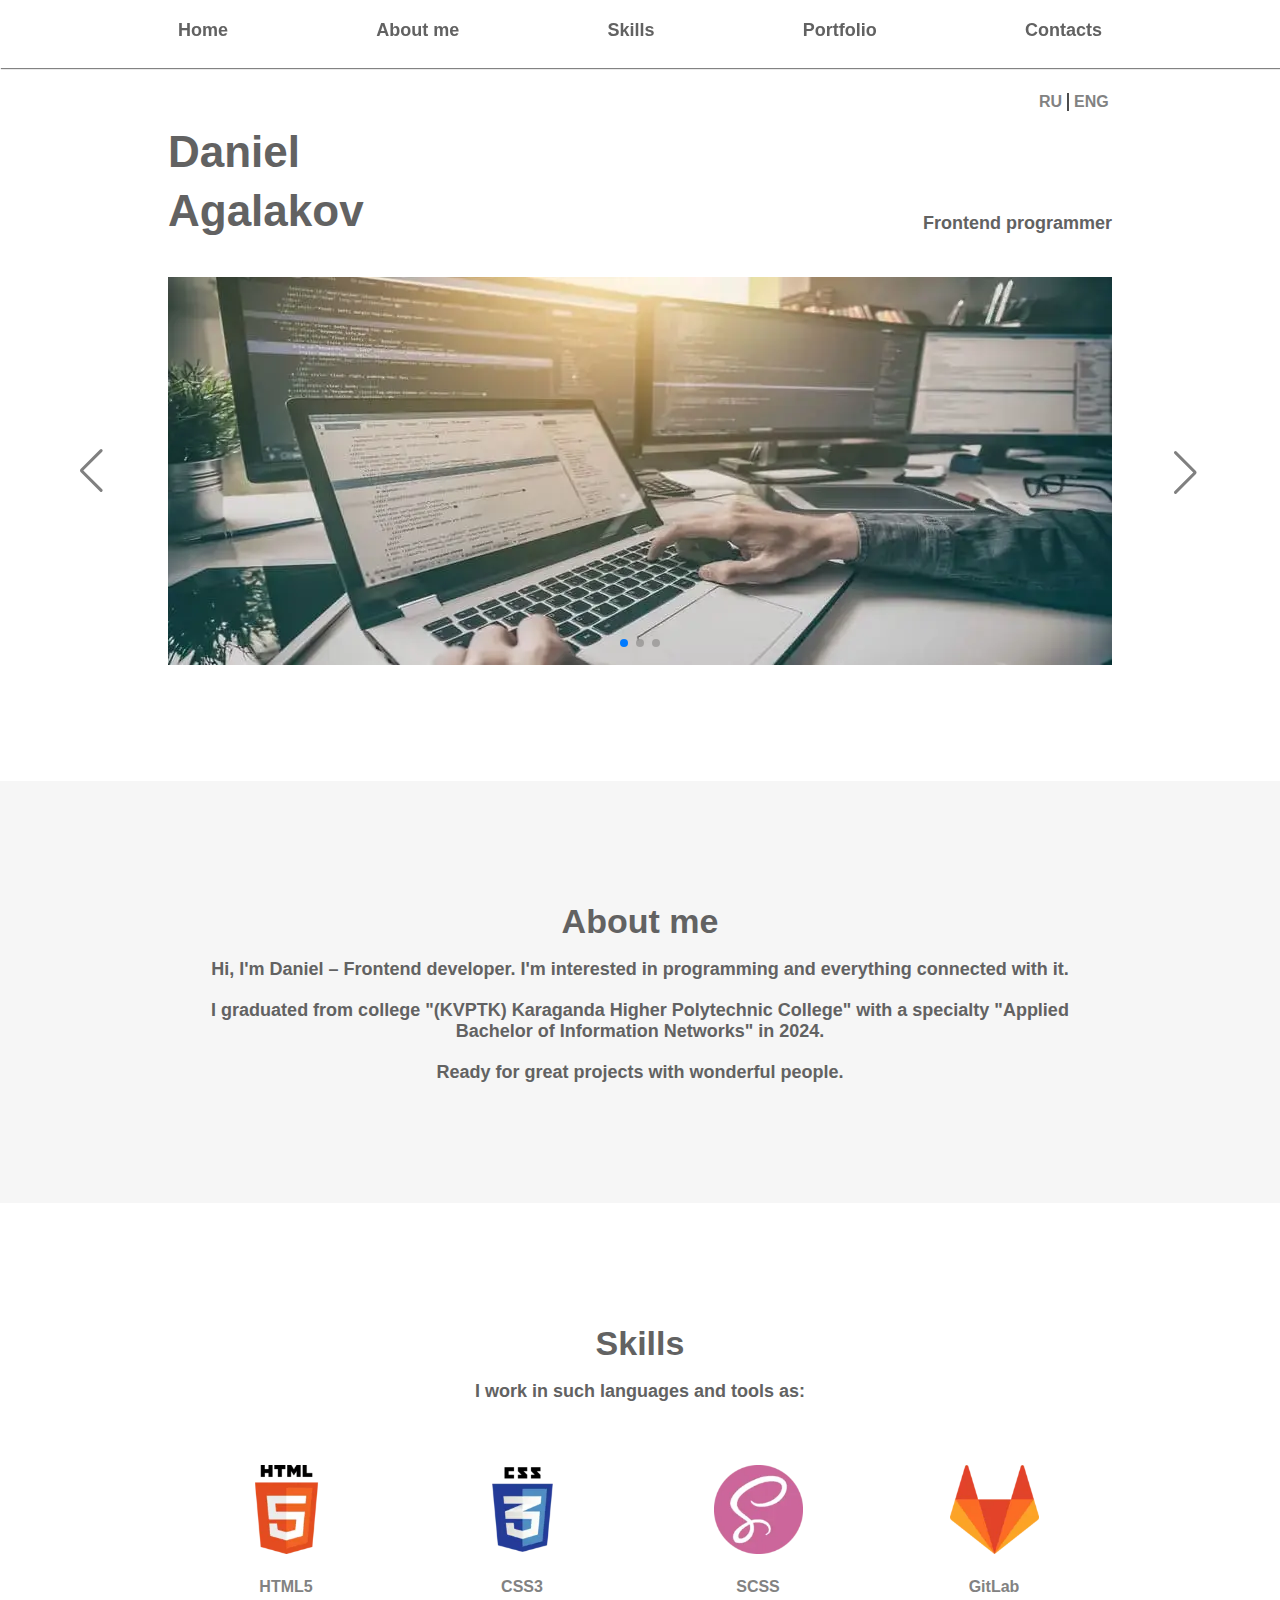
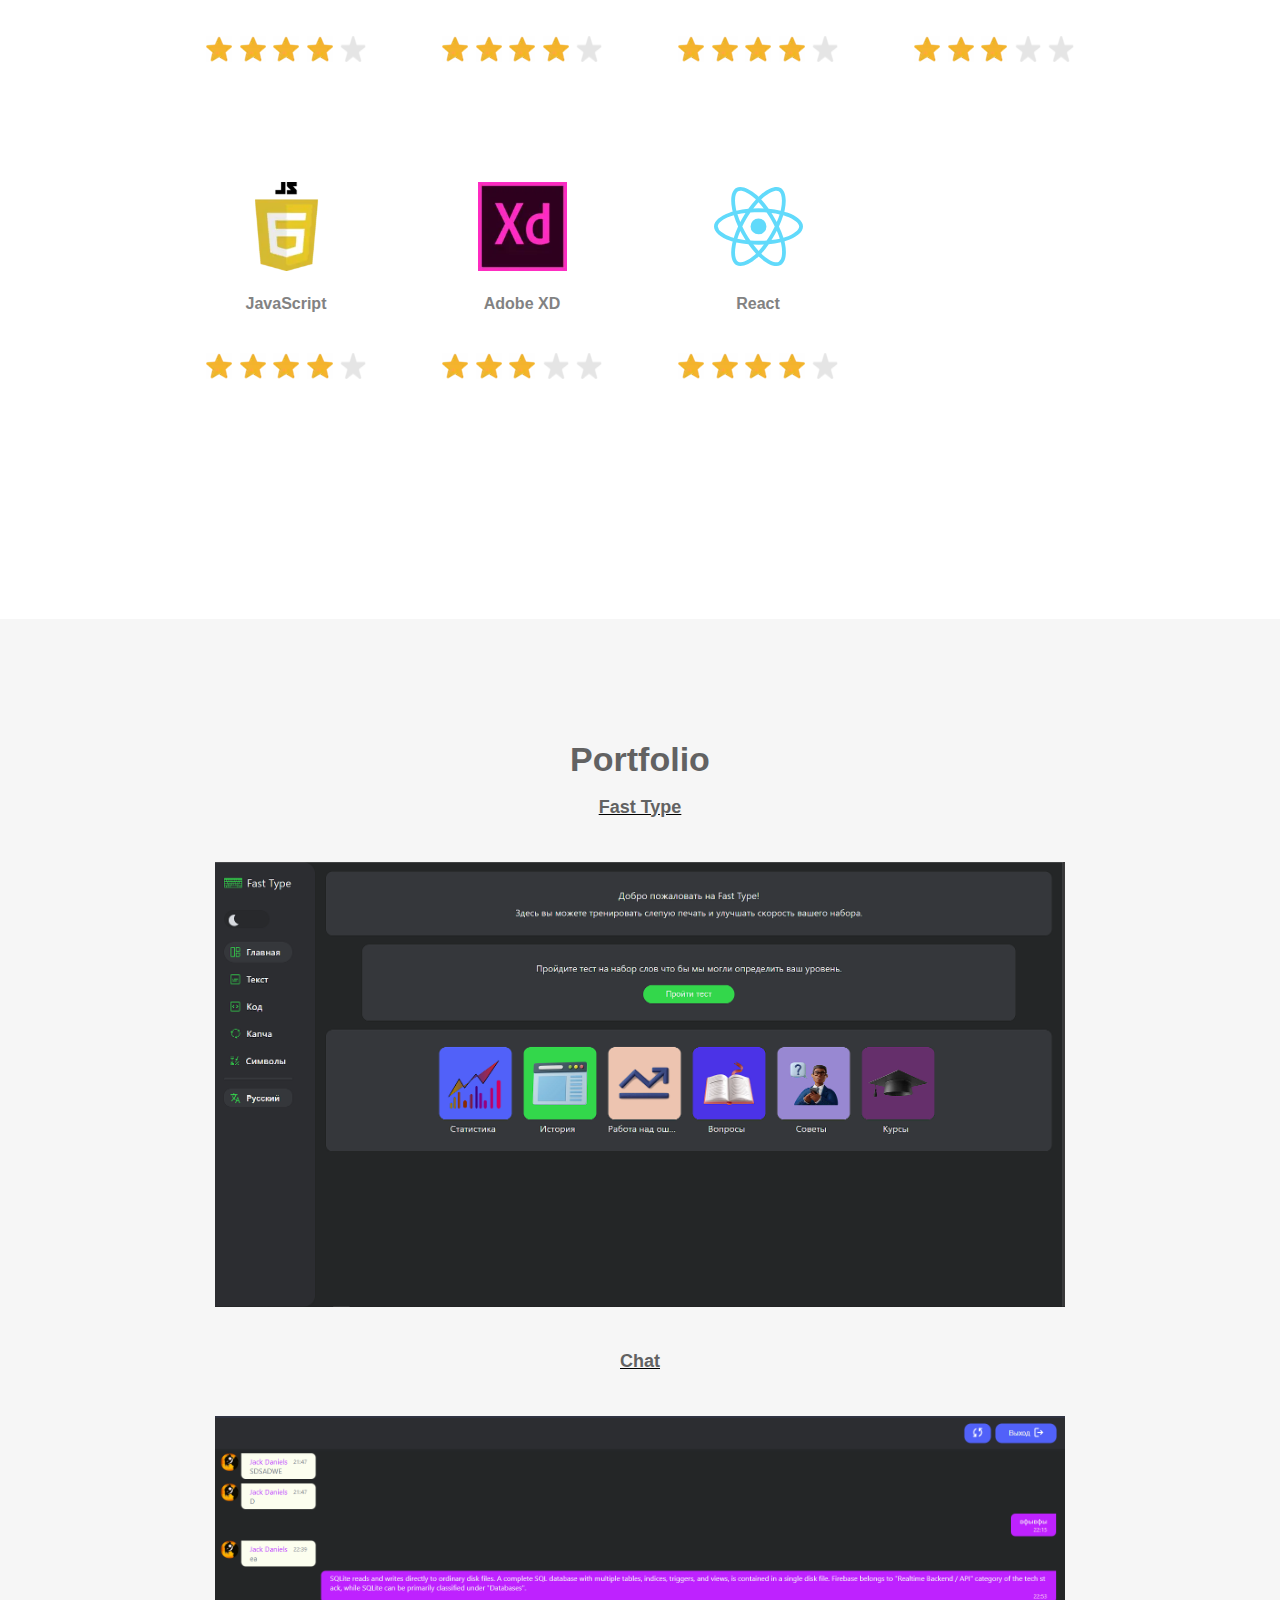
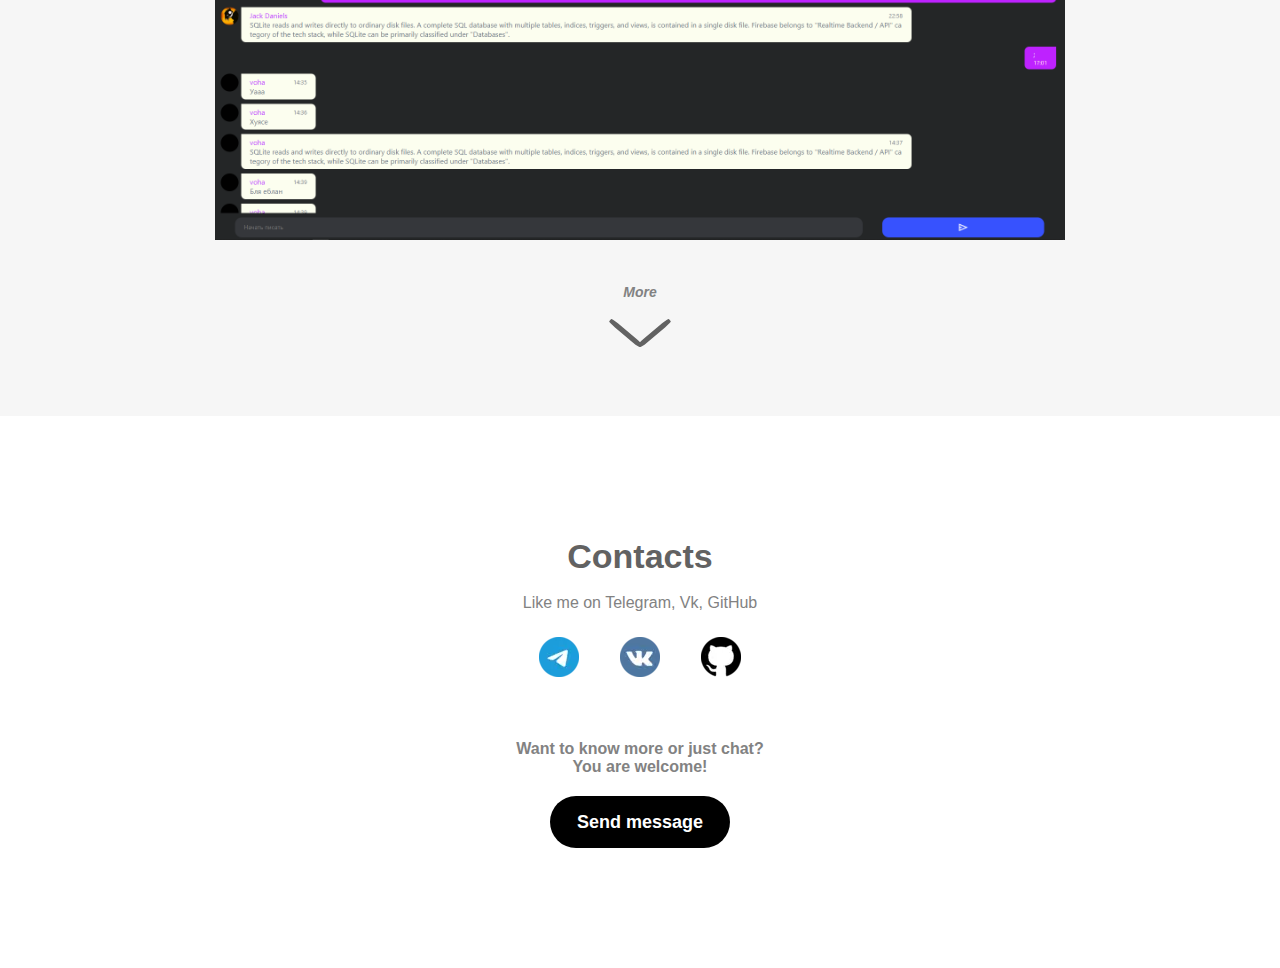
<file: index.html>
<!DOCTYPE html>
<html lang="en" class="_lock">
<head>
    <meta charset="UTF-8">
    <meta http-equiv="X-UA-Compatible" content="IE=edge">
    <meta http-equiv="Cache-Control" content="max-age=31536000">
    <meta http-equiv="Content-Security-Policy" content="style-src 'self' 'report-sample'; script-src-attr 'self';base-uri 'none';form-action 'self';object-src 'none';frame-src 'self';img-src 'self' data:;manifest-src 'self';prefetch-src 'self';worker-src 'self';style-src-attr 'self' 'unsafe-inline';media-src 'self';upgrade-insecure-requests; script-src 'self' https://unpkg.com/swiper@8/swiper-bundle.min.js 'nonce-sd44D7DSA736sdDP5ILd' 'unsafe-inline';  style-src-elem 'self' https://unpkg.com/swiper@8/swiper-bundle.min.css 'nonce-sd44D7DSA736sdDP5ILd' 'unsafe-inline'; script-src-elem 'self' 'nonce-sd44D7DSA736sdDP5ILd';">
    <meta name="viewport" content="width=device-width, initial-scale=1.0">
    <meta name="author" content="webRepose.github.io/Portfolio/index">
    <meta name="keywords" content="Agalakov Daniel, Daniel Agalakov, Агалаков Даниэль, Даниэль Агалаков, Портфолио, Portfolio">
    <meta name="description" content="Hello!, I'm Daniel - Frontend developer from Kazakhstan. 
    I'm interested in programming and everything connected with it">
    <meta name="theme-color" content="hsl(240, 3%, 11%)" media="(prefers-color-scheme: dark)">
    <meta name="theme-color" content="hsl(0, 0%, 100%)" media="(prefers-color-scheme: light)">
    <meta name="apple-mobile-web-app-title" content="Daniel Agalakov">
    <meta name="apple-mobile-web-app-capable" content="yes">
    <meta property="og:type" content="website">
    <meta property="og:title" content="Daniel Agalakov">
    <meta property="og:description" content="Hello!, I'm Daniel - Frontend developer from Kazakhstan. 
    I'm interested in programming and everything connected with it">
    <meta property="og:image" content="../img/starG.webp">
    <meta property="og:url" content="webRepose.github.io/Portfolio/index">
    <link rel="canonical" href="https://webRepose.github.io/Portfolio/index">
    <link rel="manifest" crossorigin="use-credentials" href="manifest.json">
    <link rel="icon" href="./img/up3.webp" type="image/x-icon">
    <link rel="apple-touch-icon" sizes="72x72" href="./icons/android-launchericon-72-72.png">
    <link rel="apple-touch-icon" sizes="96x96" href="./icons/android-launchericon-96-96.png">
    <link rel="apple-touch-icon" sizes="128x128" href="./icons/android-launchericon-128-128.png">
    <link rel="apple-touch-icon" sizes="144x144" href="./icons/android-launchericon-144-144.png">
    <link rel="apple-touch-icon" sizes="152x152" href="./icons/android-launchericon-152-152.png">
    <link rel="apple-touch-icon" sizes="192x192" href="./icons/android-launchericon-192-192.png">
    <link rel="preload" href="styles/preloader.css" as="style">
    <link rel="stylesheet" href="styles/preloader.css">
    <link rel="stylesheet" href="https://unpkg.com/swiper@8/swiper-bundle.min.css" nonce="sd44D7DSA736sdDP5ILd">
    <link rel="stylesheet" href="styles/style.css" nonce="sd44D7DSA736sdDP5ILd">
    <link rel="stylesheet" href="styles/adapt.css">
    <title id="title">Daniel Agalakov</title>
</head>
<body>
    <section class="preloader">
        <div class="preloader-place">
            <div class="preloader-object">
            </div>
        </div>
    </section>
    <noscript>You need to enable JavaScript to run this app.</noscript>
    <header id="Home">
        <section class="inner">
            <nav class="menu">
                <aside class="menu-mobile">
                    <ul class="menu-list">
                        <li>
                            <a id="home" title="Home" class="link" href="#Home">Home</a>
                        </li>
                        <li>
                            <a id="about" title="About me" class="link" href="#AboutMe">About me</a>
                        </li>
                        <li>
                            <a id="skills" title="My skills" class="link" href="#Skills">Skills</a>
                        </li>
                        <li>
                            <a id="portfolio" title="My portfolio" class="link" href="#Portfolio">Portfolio</a>
                        </li>
                        <li>
                            <a id="contacts" title="My contacts" class="link" href="#Contacts">Contacts</a>
                        </li>
                    </ul>
                </aside>
            </nav>
            <button aria-label="menu" class="menu-burger">
                <div></div>
                <div></div>
                <div></div>
            </button>
            <section class="info">
                <div class="info-select">
                    <button title="RU" id="e-lang-ru">RU</button>
                    <div></div>
                    <button title="EN" id="e-lang-en">ENG</button>
                </div>
                <article class="info-description">
                    <h1 id="myname">Daniel Agalakov</h1>
                    <p id="myspecial">Frontend programmer</p>
                </article>
            </section>
        </section>
        <section class="swip">
            <div class="swiper-container swiper-container__png">
                <div class="swiper-wrapper swiper-wrapper__png">
                    <div class="swiper-slide image-slider__slide">
                        <div class="image-slider__image">
                            <img width="944px" height="388px" src="./img/1.webp" alt="picture">
                        </div>
                    </div>
                    <div class="swiper-slide image-slider__slide">
                        <div class="image-slider__image">
                            <img width="944px" height="388px" src="./img/2.1.webp" alt="picture">
                        </div>
                    </div>
                    <div class="swiper-slide image-slider__slide">
                        <div class="image-slider__image">
                            <img width="944px" height="388px" src="./img/3.1.webp" alt="picture">
                        </div>
                    </div>
                </div>
            </div>
            <div class="swiper-button-next"></div>
            <div class="swiper-button-prev"></div>
            <div class="swiper-pagination"></div>
        </section>
    </header>
    <main>
        <section class="outer">
            <article class="inner About-wrapp">
                <h2 id="AboutMe" class="about-title left">About me</h2>
                <p id="about-text" class="about-text">Hi, I'm Daniel – HTML/CSS/JS developer from Kazakhstan.
                    I'm interested in programming and everything connected with it.</p>
                <p id="about-text2" class="about-text">I'm studying at college "Computer Engineering" third course.
                </p>
                <p id="about-text3" class="about-text">Ready for great projects
                    with wonderful people.</p>
            </article>
        </section>
        <section class="inner">
            <article>
                <h2 id="Skills" class="about-title left">Skills</h2>
                <p id="skills-text" class="about-text">I work in such languages and tools as:</p>
            </article>
            <div class="skills">
                <div class="skills-sub up">
                    <a title="HTML" id="HTML5" href="https://en.wikipedia.org/wiki/HTML5" target="_blank">
                        <img width="89px" height="89px" class="skills-lang" src="./img/html5.webp" alt="HTML5">
                    </a>
                    <p>HTML5</p>
                    <div class="skills-rating">
                        <img width="26px" height="26px" src="./img/starG.webp" alt="star">
                        <img width="26px" height="26px" src="./img/starG.webp" alt="star">
                        <img width="26px" height="26px" src="./img/starG.webp" alt="star">
                        <img width="26px" height="26px" src="./img/starG.webp" alt="star">
                        <img width="26px" height="24px" src="./img/StarWhite.webp" alt="star">
                    </div>
                </div>
                <div class="skills-sub up">
                    <a title="CSS" id="CSS3" href="https://en.wikipedia.org/wiki/CSS" target="_blank">
                        <img width="89px" height="89px" class="skills-lang" src="./img/css-3-logo.webp" alt="CSS3">
                    </a>
                    <p>CSS3</p>
                    <div class="skills-rating">
                        <img width="26px" height="26px" src="./img/starG.webp" alt="star">
                        <img width="26px" height="26px" src="./img/starG.webp" alt="star">
                        <img width="26px" height="26px" src="./img/starG.webp" alt="star">
                        <img width="26px" height="26px" src="./img/starG.webp" alt="star">
                        <img width="26px" height="24px" src="./img/StarWhite.webp" alt="star">
                    </div>
                </div>
                <div class="skills-sub up">
                    <a title="SCSS" id="SCSS" href="https://en.wikipedia.org/wiki/Sass" target="_blank">
                        <img width="89px" height="89px" class="skills-lang" src="./img/SCSS.webp" alt="SCSS">
                    </a>
                    <p>SCSS</p>
                    <div class="skills-rating">
                        <img width="26px" height="26px" src="./img/starG.webp" alt="star">
                        <img width="26px" height="26px" src="./img/starG.webp" alt="star">
                        <img width="26px" height="26px" src="./img/starG.webp" alt="star">
                        <img width="26px" height="24px" src="./img/starG.webp" alt="star">
                        <img width="26px" height="24px" src="./img/StarWhite.webp" alt="star">
                    </div>
                </div>
                <div class="skills-sub up">
                    <a title="Git" id="GIT" href="https://en.wikipedia.org/wiki/GitLab" target="_blank">
                        <img width="89px" height="89px" class="skills-lang" src="./img/gitlab.webp" alt="GitLab">
                    </a>
                    <p>GitLab</p>
                    <div class="skills-rating">
                        <img width="26px" height="26px" src="./img/starG.webp" alt="star">
                        <img width="26px" height="26px" src="./img/starG.webp" alt="star">
                        <img width="26px" height="26px" src="./img/starG.webp" alt="star">
                        <img width="26px" height="24px" src="./img/StarWhite.webp" alt="star">
                        <img width="26px" height="24px" src="./img/StarWhite.webp" alt="star">
                    </div>
                </div>
                <div class="skills-sub up">
                    <a title="JavaScript" id="JS" href="https://en.wikipedia.org/wiki/JavaScript" target="_blank">
                        <img width="89px" height="89px" class="skills-lang" src="./img/javascript-logo.webp"
                            alt="JavaScript">
                    </a>
                    <p>JavaScript</p>
                    <div class="skills-rating">
                        <img width="26px" height="26px" src="./img/starG.webp" alt="star">
                        <img width="26px" height="26px" src="./img/starG.webp" alt="star">
                        <img width="26px" height="26px" src="./img/starG.webp" alt="star">
                        <img width="26px" height="26px" src="./img/starG.webp" alt="star">
                        <img width="26px" height="24px" src="./img/StarWhite.webp" alt="star">
                    </div>
                </div>
                <div class="skills-sub up">
                    <a title="Adobe XD" id="XD" href="https://en.wikipedia.org/wiki/Adobe_XD" target="_blank">
                        <img width="89px" height="89px" class="skills-lang" src="./img/adobe-xd.webp" alt="Adobe XD">
                    </a>
                    <p>Adobe XD</p>
                    <div class="skills-rating">
                        <img width="26px" height="26px" src="./img/starG.webp" alt="star">
                        <img width="26px" height="26px" src="./img/starG.webp" alt="star">
                        <img width="26px" height="26px" src="./img/starG.webp" alt="star">
                        <img width="26px" height="26px" src="./img/StarWhite.webp" alt="star">
                        <img width="26px" height="24px" src="./img/StarWhite.webp" alt="star">
                    </div>
                </div>
                <div class="skills-sub up">
                    <a title="React" id="React" href="https://en.wikipedia.org/wiki/React" target="_blank">
                        <img width="89px" height="89px" class="skills-lang" src="./img/React.svg"
                            alt="React">
                    </a>
                    <p>React</p>
                    <div class="skills-rating">
                        <img width="26px" height="26px" src="./img/starG.webp" alt="star">
                        <img width="26px" height="26px" src="./img/starG.webp" alt="star">
                        <img width="26px" height="26px" src="./img/starG.webp" alt="star">
                        <img width="26px" height="26px" src="./img/starG.webp" alt="star">
                        <img width="26px" height="24px" src="./img/StarWhite.webp" alt="star">
                    </div>
                </div>
        </section>
        <section class="outer">
            <div class="inner portfolio">
                <h2 id="Portfolio" class="about-title left">Portfolio</h2>
                <div>
                    <p><a title="Fast Type"  target="_blank" href="https://fasttyping.vercel.app/">Fast Type</a></p>
                    <a target="_blank" href="https://fasttyping.vercel.app/">
                        <img width="944px" height="467px" class="portfolio-screen right" src="./img/Screenshot_11.png"
                            alt="Fast Type" title="Fast Type"></a>
                </div>
                <div>
                    <p><a title="Chat" target="_blank" href="https://diasmess.vercel.app/">Chat</a></p>
                    <a target="_blank" href="https://diasmess.vercel.app/">
                        <img width="944px" height="467px" class="portfolio-screen right" src="./img/chat.PNG"
                            alt="Chat" title="Chat"></a>
                </div>
                <div class="_none">
                    <div class="Show-portfolio__anim">
                        <p><a title="Todo-list" target="_blank" href="https://everyday-ebon.vercel.app/">Todo-list</a></p>
                        <a target="_blank" href="https://everyday-ebon.vercel.app/">
                            <img width="944px" height="467px" class="portfolio-screen right" src="./img/todo.png"
                                alt="Todo-list" title="Todo-list"></a>

                                
                        <p><a title="EzTeam" target="_blank" href="https://ezteams.vercel.app/">EzTeam</a></p>
                        <a target="_blank" href="https://ezteams.vercel.app/">
                            <img width="944px" height="467px" class="portfolio-screen right" src="./img/ezteam.jpg"
                                alt="EzTeam" title="EzTeam"></a>

                                <p><a title="Jomart Jurek" target="_blank" href="https://jomartjurek.vercel.app/">Jomart Jurek</a></p>
                                <a target="_blank" href="https://jomartjurek.vercel.app/">
                                    <img width="944px" height="467px" class="portfolio-screen right" src="./img/jomart.jpg"
                                        alt="Jomart Jurek" title="Jomart Jurek"></a>

                                        
                                <p><a title="Finance" target="_blank" href="https://finance-bea5d.web.app/">Finance</a></p>
                                <a target="_blank" href="https://finance-bea5d.web.app/">
                                    <img width="944px" height="467px" class="portfolio-screen right" src="./img/finance.jpg"
                                        alt="Finance" title="Finance"></a>
                    </div>
                </div>
                <h3 id="portfolio-more" class="portfolio-more">More</h3>
                <h3 id="portfolio-more2" class="portfolio-more portfolio-more_hide">Hide</h3>
                <button title="Viev more!" class="portfolio-dropDown">
                    <div></div>
                    <div></div>
                </button>
                
            </div>
        </section>
    </main>
    <footer>
        <section class="inner">
            <div id="Contacts" class="contacts">
                <h2 id="contacts2" class="about-title left">Contacts</h2>
                <p id="like">Like me on<br>
                    Telegram, Vk, GitHub</p>
                <div class="contacts-socials">
                    <a href="https://t.me/just_a_machine">
                        <img src="./img/telegram-logo-png-png-file-svg-980.webp" title="Telegram" alt="Telegram"
                            width="40px" height="40px"></a>
                    <a href="https://vk.com/mnmmmh">
                        <img src="./img/vk.webp" title="VK" alt="Vk" width="40px" height="40px"></a>
                    <a href="https://github.com/webRepose">
                        <img src="./img/github.webp" title="GitHub" alt="GitHub" width="40px" height="40px"></a>
                </div>
                <p id="contacts-text" style="margin-bottom: 0;" class="about-text">Want to know more or just chat?</p>
                <p id="contacts-text2" class="about-text">You are welcome!</p>
                <button class="contacts-message up">
                    <a id="contacts-message" title="Send message" href="https://t.me/just_a_machine">
                        Send message
                    </a>
                </button>
            </div>
            <a href="#Home">
                <button title="up" id="upbutton">
                    <article>
                        <div></div>
                        <div></div>
                    </article>
                </button>
            </a>
        </section>
    </footer>
    <script src="sw.js"></script>
    <script nonce="sd44D7DSA736sdDP5ILd" src="https://unpkg.com/swiper@8/swiper-bundle.min.js"></script>
    <script src="js/index.js"></script>
    <script src="js/lang.js"></script>
</body>
</html>
</file>
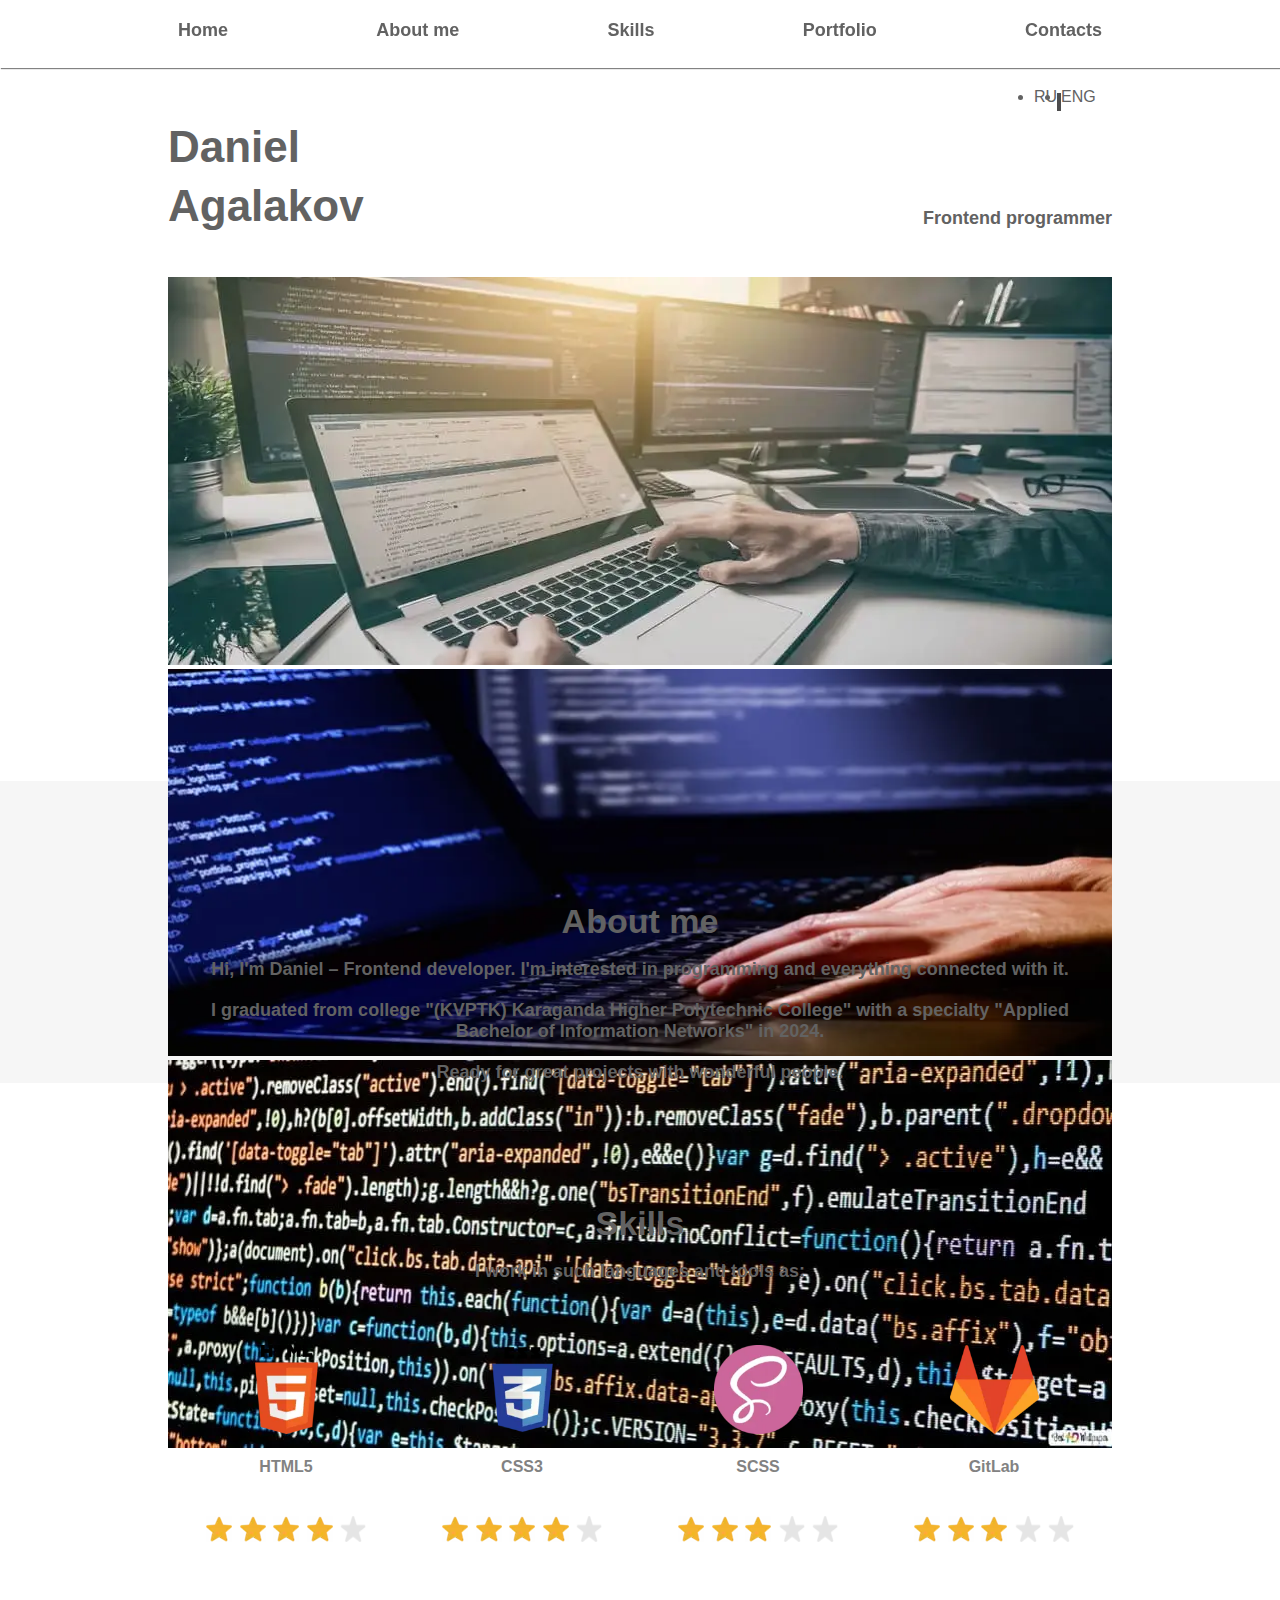
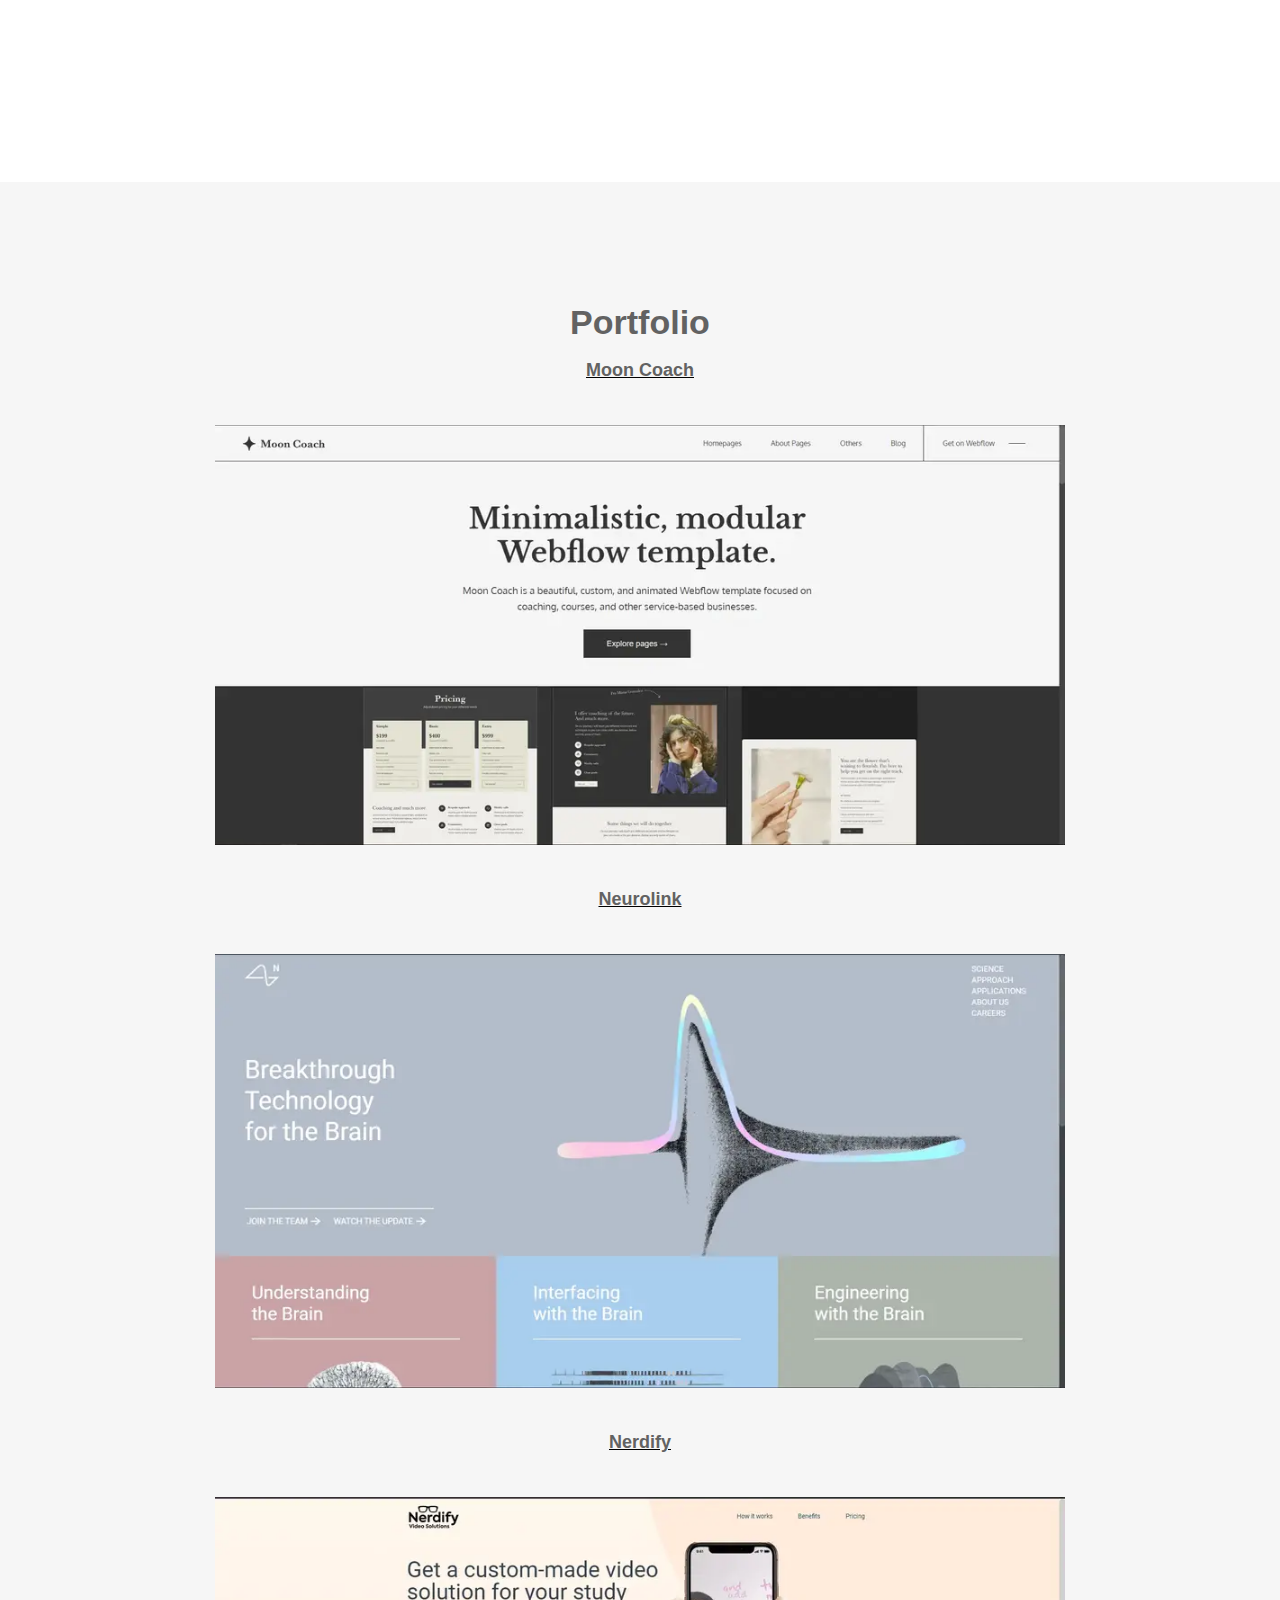
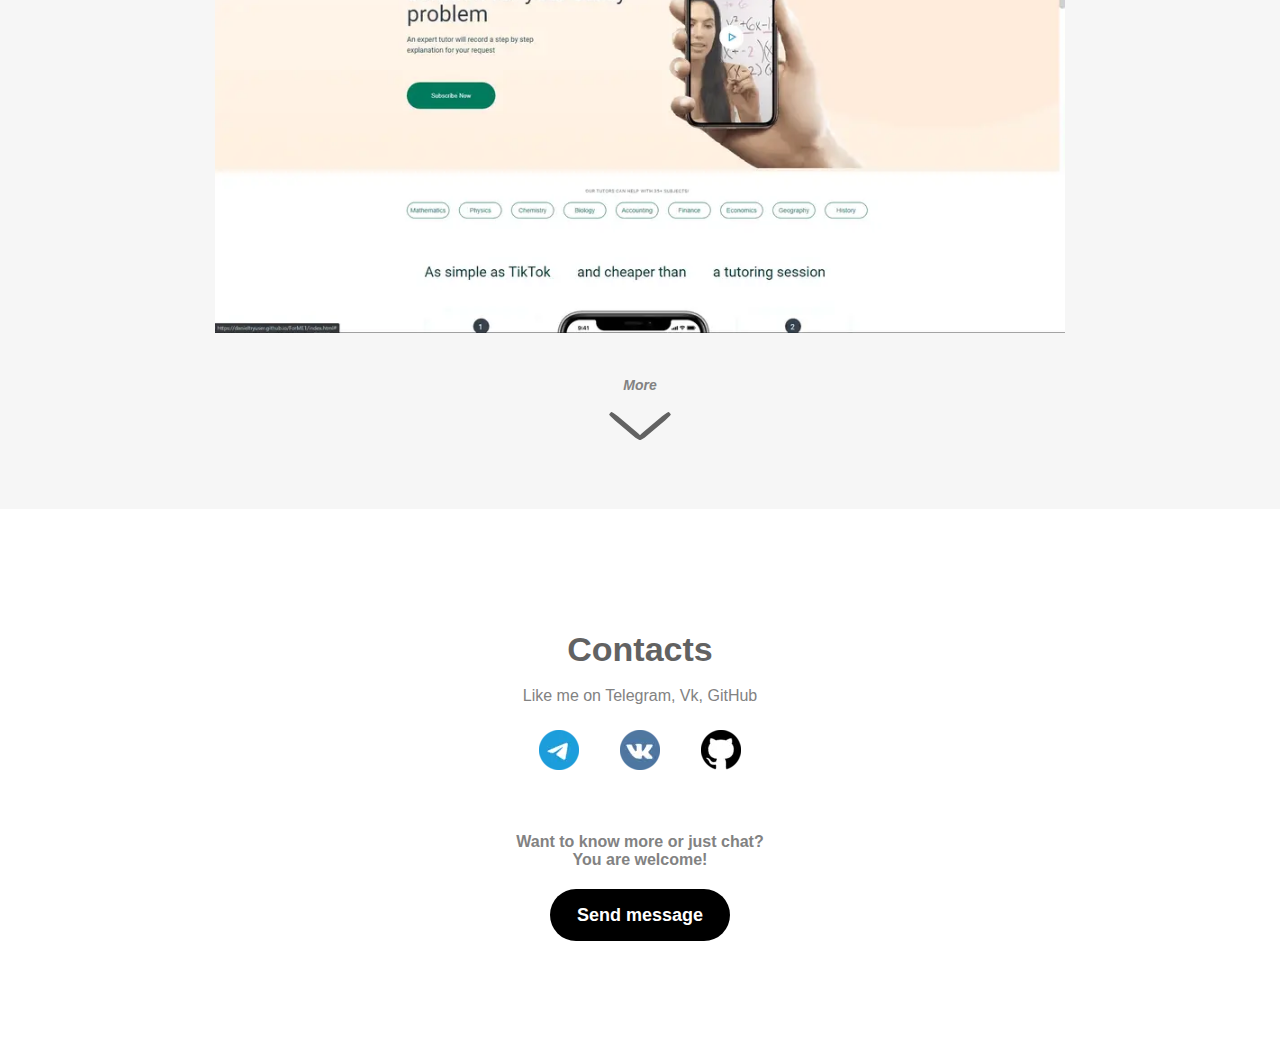
<file: en.html>
<!DOCTYPE html>
<html lang="en, ru">
<head>
    <meta charset="UTF-8">
    <meta http-equiv="X-UA-Compatible" content="IE=edge">
    <meta name="viewport" content="width=device-width, initial-scale=1.0">
    <meta name="author" content="webRepose.github.io/portfolio/en">
    <meta name="description" content="Hello!, I'm Daniel - Frontend developer from Kazakhstan. 
    I'm interested in programming and everything connected with it">
    <meta name="description" content="Привет!, Я Даниэль - Фронтенд разработчик из Казахстана.
    Меня интересует программирование и все что связанно с ним.">
    <meta http-equiv="Cache-Control" content="max-age=31536000">
    <meta http-equiv="Content-Security-Policy" content="script-src-attr 'self';base-uri 'none';
    form-action 'self';object-src 'none';frame-src 'self';
    img-src 'self' data:;manifest-src 'self';prefetch-src 'self';worker-src 'self';
    style-src-attr 'self' 'unsafe-inline';media-src 'self';
    upgrade-insecure-requests; ">
    <!-- font-src 'self'; default-src 'self'; style-src 'self' 'report-sample'; script-src-elem 'self'  'nonce-' '+key_pass+'; frame-ancestors 'self'; style-src-elem 'self' 'unsafe-inline'; -->
    <link rel="manifest" crossorigin="use-credentials" href="manifest.json">
    <link rel="icon" href="./img/up3.webp" type="image/x-icon">
    <link rel="apple-touch-icon" href="../img/starG.webp">
    <link rel="stylesheet" href="https://unpkg.com/swiper@8/swiper-bundle.min.css">
    <link rel="stylesheet" href="styles/style.css">
    <link rel="stylesheet" href="styles/adapt.css">
    <title id="title">Daniel Agalakov</title>
</head>
<body>
    <noscript>You need to enable JavaScript to run this app.</noscript>
    <header id="Home">
        <section class="inner">
            <div class="menu">
                <nav class="menu-mobile">
                    <ul class="menu-list">
                        <li>
                            <a id="home" title="Home" class="link" href="#Home">Home</a>
                        </li>
                        <li>
                            <a id="about" title="About me" class="link" href="#AboutMe">About me</a>
                        </li>
                        <li>
                            <a id="skills" title="My skills" class="link" href="#Skills">Skills</a>
                        </li>
                        <li>
                            <a id="portfolio" title="My portfolio" class="link" href="#Portfolio">Portfolio</a>
                        </li>
                        <li>
                            <a id="contacts" title="My contacts" class="link" href="#Contacts">Contacts</a>
                        </li>
                    </ul>
                </nav>
            </div>
            <button class="menu-burger">
                <div></div>
                <div></div>
                <div></div>
            </button>
            <div class="info">
                <ul class="info-select">
                    <li><a id="e-lang-ru">RU</a></li>
                    <div></div>
                    <li><a id="e-lang-en">ENG</a></li>
                </ul>
                <div class="info-description">
                    <h1 id="myname">Daniel Agalakov</h1>
                    <p id="myspecial">Frontend programmer</p>
                </div>
            </div>
        </section>
        <section class="swip">
            <div class="swiper-container swiper-container__png">
                <div class="swiper-wrapper swiper-wrapper__png">
                    <div class="swiper-slide image-slider__slide">
                        <div class="image-slider__image">
                            <img src="./img/1.webp" alt="picture">
                        </div>
                    </div>
                    <div class="swiper-slide image-slider__slide">
                        <div class="image-slider__image">
                            <img src="./img/2.1.webp" alt="picture">
                        </div>
                    </div>
                    <div class="swiper-slide image-slider__slide">
                        <div class="image-slider__image">
                            <img src="./img/3.1.webp" alt="picture">
                        </div>
                    </div>
                </div>
            </div>
            <div class="swiper-button-next"></div>
            <div class="swiper-button-prev"></div>
            <div class="swiper-pagination"></div>
        </section>
    </header>
    <main>
        <section class="outer">
            <div class="inner">
                <h2 id="AboutMe" class="about-title">About me</h2>
                <p id="about-text" class="about-text">Hi, I'm Daniel – HTML/CSS/JS developer from Kazakhstan.<br>
                    I'm interested in programming and everything connected with it.</p>
                <p id="about-text2" class="about-text">I'm studying at college "Computer Engineering"<br>third course.</p>
                <p id="about-text3" class="about-text">Ready for great projects <br>
                    with wonderful people.</p>
            </div>
        </section>
        <section class="inner">
            <h2 id="Skills" class="about-title">Skills</h2>
            <p id="skills-text" class="about-text">I work in such languages and tools as</p>
            <div class="skills">
                <div class="skills-sub">
                    <a href="https://en.wikipedia.org/wiki/HTML5">
                        <img class="skills-lang" src="./img/html5.webp" alt="HTML5">
                    </a>
                    <p>HTML5</p>
                    <div class="skills-rating">
                        <img src="./img/starG.webp" alt="star">
                        <img src="./img/starG.webp" alt="star">
                        <img src="./img/starG.webp" alt="star">
                        <img src="./img/starG.webp" alt="star">
                        <img src="./img/StarWhite.webp" alt="star">
                    </div>
                </div>
                <div class="skills-sub">
                    <a href="https://en.wikipedia.org/wiki/CSS">
                        <img class="skills-lang" src="./img/css-3-logo.webp" alt="CSS3">
                    </a>
                    <p>CSS3</p>
                    <div class="skills-rating">
                        <img src="./img/starG.webp" alt="star">
                        <img src="./img/starG.webp" alt="star">
                        <img src="./img/starG.webp" alt="star">
                        <img src="./img/starG.webp" alt="star">
                        <img src="./img/StarWhite.webp" alt="star">
                    </div>
                </div>
                <div class="skills-sub">
                    <a href="https://en.wikipedia.org/wiki/Sass">
                        <img class="skills-lang" src="./img/SCSS.webp" alt="SCSS">
                    </a>
                    <p>SCSS</p>
                    <div class="skills-rating">
                        <img src="./img/starG.webp" alt="star">
                        <img src="./img/starG.webp" alt="star">
                        <img src="./img/starG.webp" alt="star">
                        <img src="./img/StarWhite.webp" alt="star">
                        <img src="./img/StarWhite.webp" alt="star">
                    </div>
                </div>
                <div class="skills-sub">
                    <a href="https://en.wikipedia.org/wiki/GitLab">
                        <img class="skills-lang" src="./img/gitlab.webp" alt="GitLab">
                    </a>
                    <p>GitLab</p>
                    <div class="skills-rating">
                        <img src="./img/starG.webp" alt="star">
                        <img src="./img/starG.webp" alt="star">
                        <img src="./img/starG.webp" alt="star">
                        <img src="./img/StarWhite.webp" alt="star">
                        <img src="./img/StarWhite.webp" alt="star">
                    </div>
                </div>
            </div>
        </section>
        <section class="outer">
            <div class="inner portfolio">
                <h2 id="Portfolio" class="about-title">Portfolio</h2>
                <div>
                    <p><a href="https://webrepose.github.io/moon-cache/">Moon Coach</a></p>
                    <a href="https://webrepose.github.io/moon-cache/"><img class="portfolio-screen"
                            src="./img/MoonCoach.webp" alt="Moon Coach"></a>
                </div>
                <div>
                    <p><a href="https://webrepose.github.io/Neurolink/">Neurolink</a></p>
                    <a href="https://webrepose.github.io/Neurolink/"><img class="portfolio-screen"
                            src="./img/neurolink.webp" alt="Neurolink"></a>
                </div>
                <div class="_disabledPortfolio">
                    <div>
                        <p><a href="https://webrepose.github.io/Nerdify/index.html">Nerdify</a></p>
                        <a href="https://webrepose.github.io/Nerdify/index.html"><img class="portfolio-screen"
                                src="./img/nerdify.webp" alt="Nerdify"></a>
                    </div>
                </div>
                <h3 id="portfolio-more" class="portfolio-more">More</h3>
                <h3 id="portfolio-more2" class="portfolio-more portfolio-more_hide">Hide</h3>
                <button title="Viev more!" class="portfolio-dropDown">
                    <div></div>
                    <div></div>
                </button>
            </div>
        </section>
    </main>
    <footer>
        <section class="inner">
            <div id="Contacts" class="contacts">
                <h2 id="contacts2" class="about-title">Contacts</h2>
                <p id="like">Like me on<br>
                    Telegram, Vk, GitHub</p>
                <div class="contacts-socials">
                    <a href="https://t.me/just_a_machine"><img src="./img/telegram-logo-png-png-file-svg-980.webp" alt="Telegram"></a>
                    <a href="https://vk.com/mnmmmh"><img src="./img/vk.webp" alt="Vk"></a>
                    <a href="https://github.com/webRepose"><img src="./img/github.webp" alt="GitHub"></a>
                </div>
                <p id="contacts-text" style="margin-bottom: 0;" class="about-text">Want to know more or just chat?</p>
                <p id="contacts-text2" class="about-text">You are welcome!</p>
                <button class="contacts-message" aria-command-name="send me">
                    <a id="contacts-message" href="https://t.me/just_a_machine">
                        Send message
                    </a>
                </button>
            </div>
            <a id="upbutton" href="#Home">
                <img src="./img/up3.webp" alt="Top" title="Up">
            </a>
        </section>
    </footer>
    <script src="https://unpkg.com/swiper@8/swiper-bundle.min.js"></script>
    <script src="js/index.js"></script>
    <script src="js/lang.js"></script>
    <script src="js/sw.js"></script>
</body>
</html>
</file>
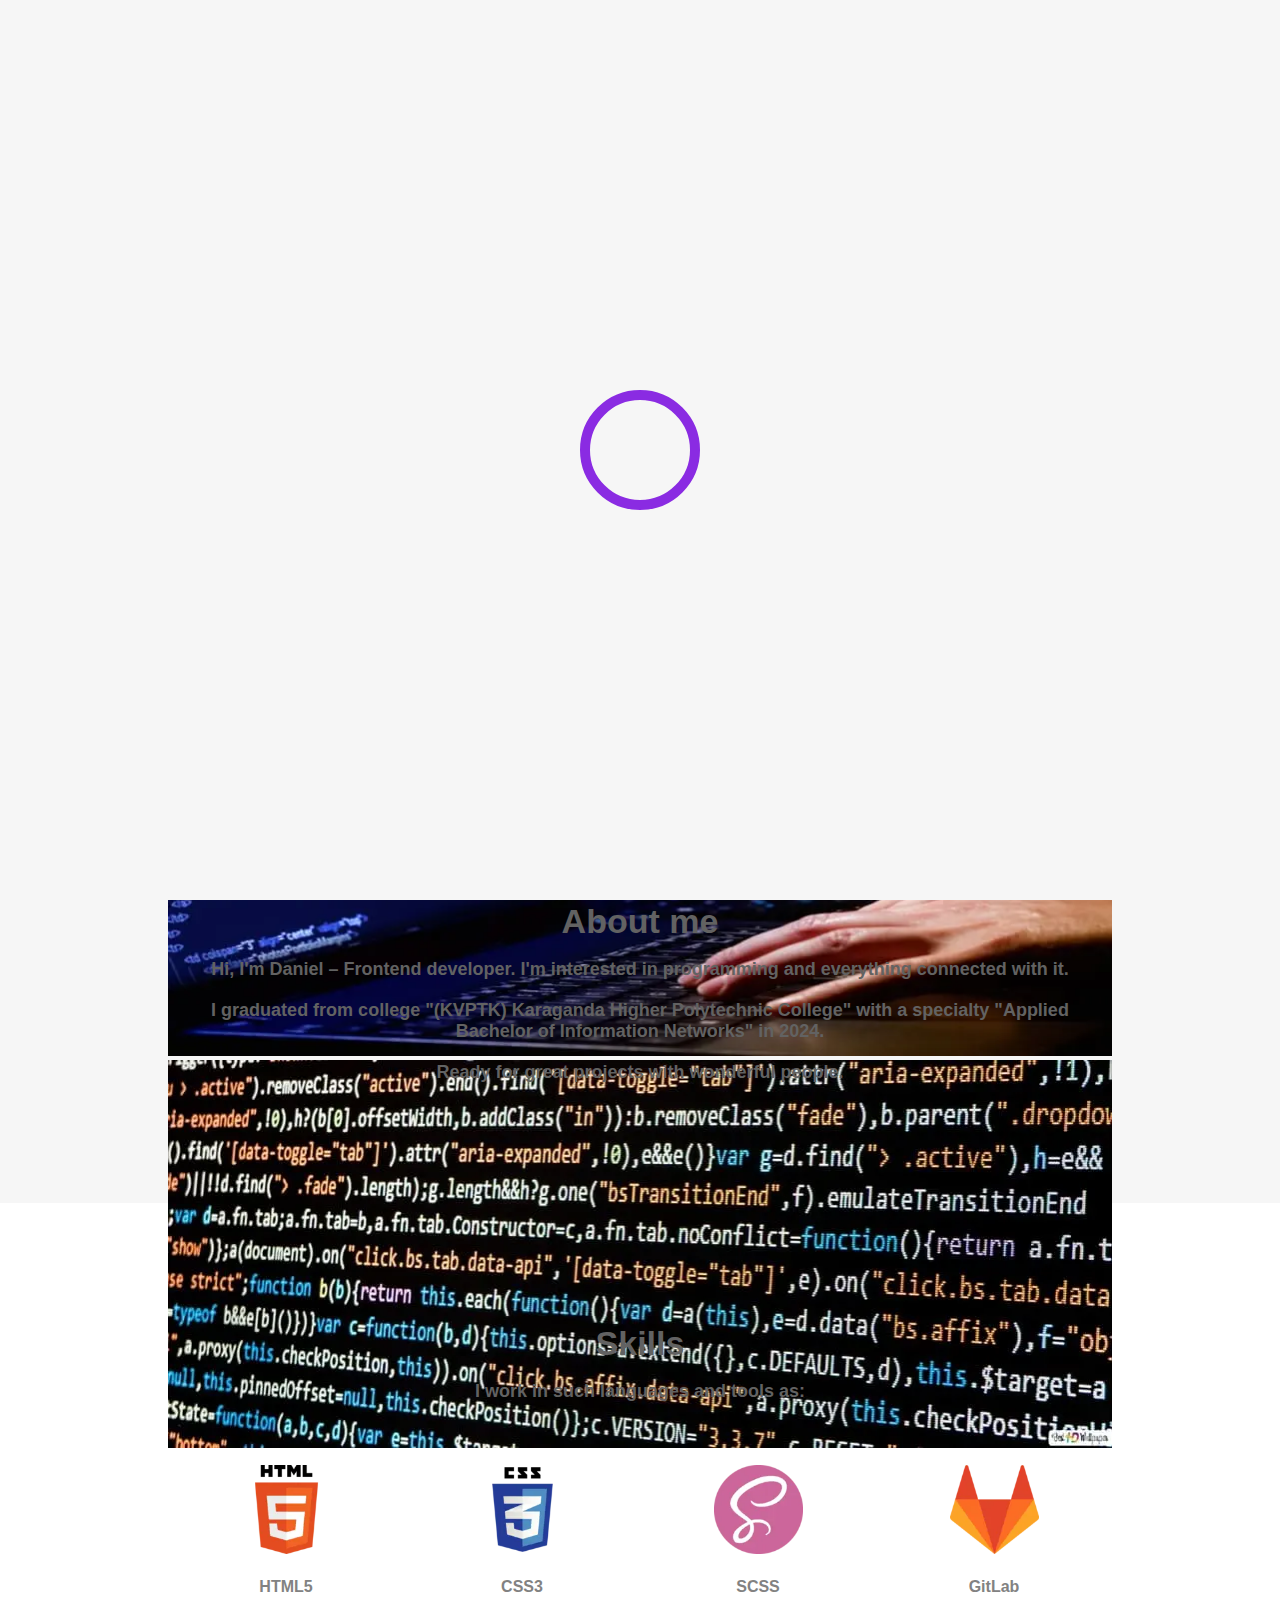
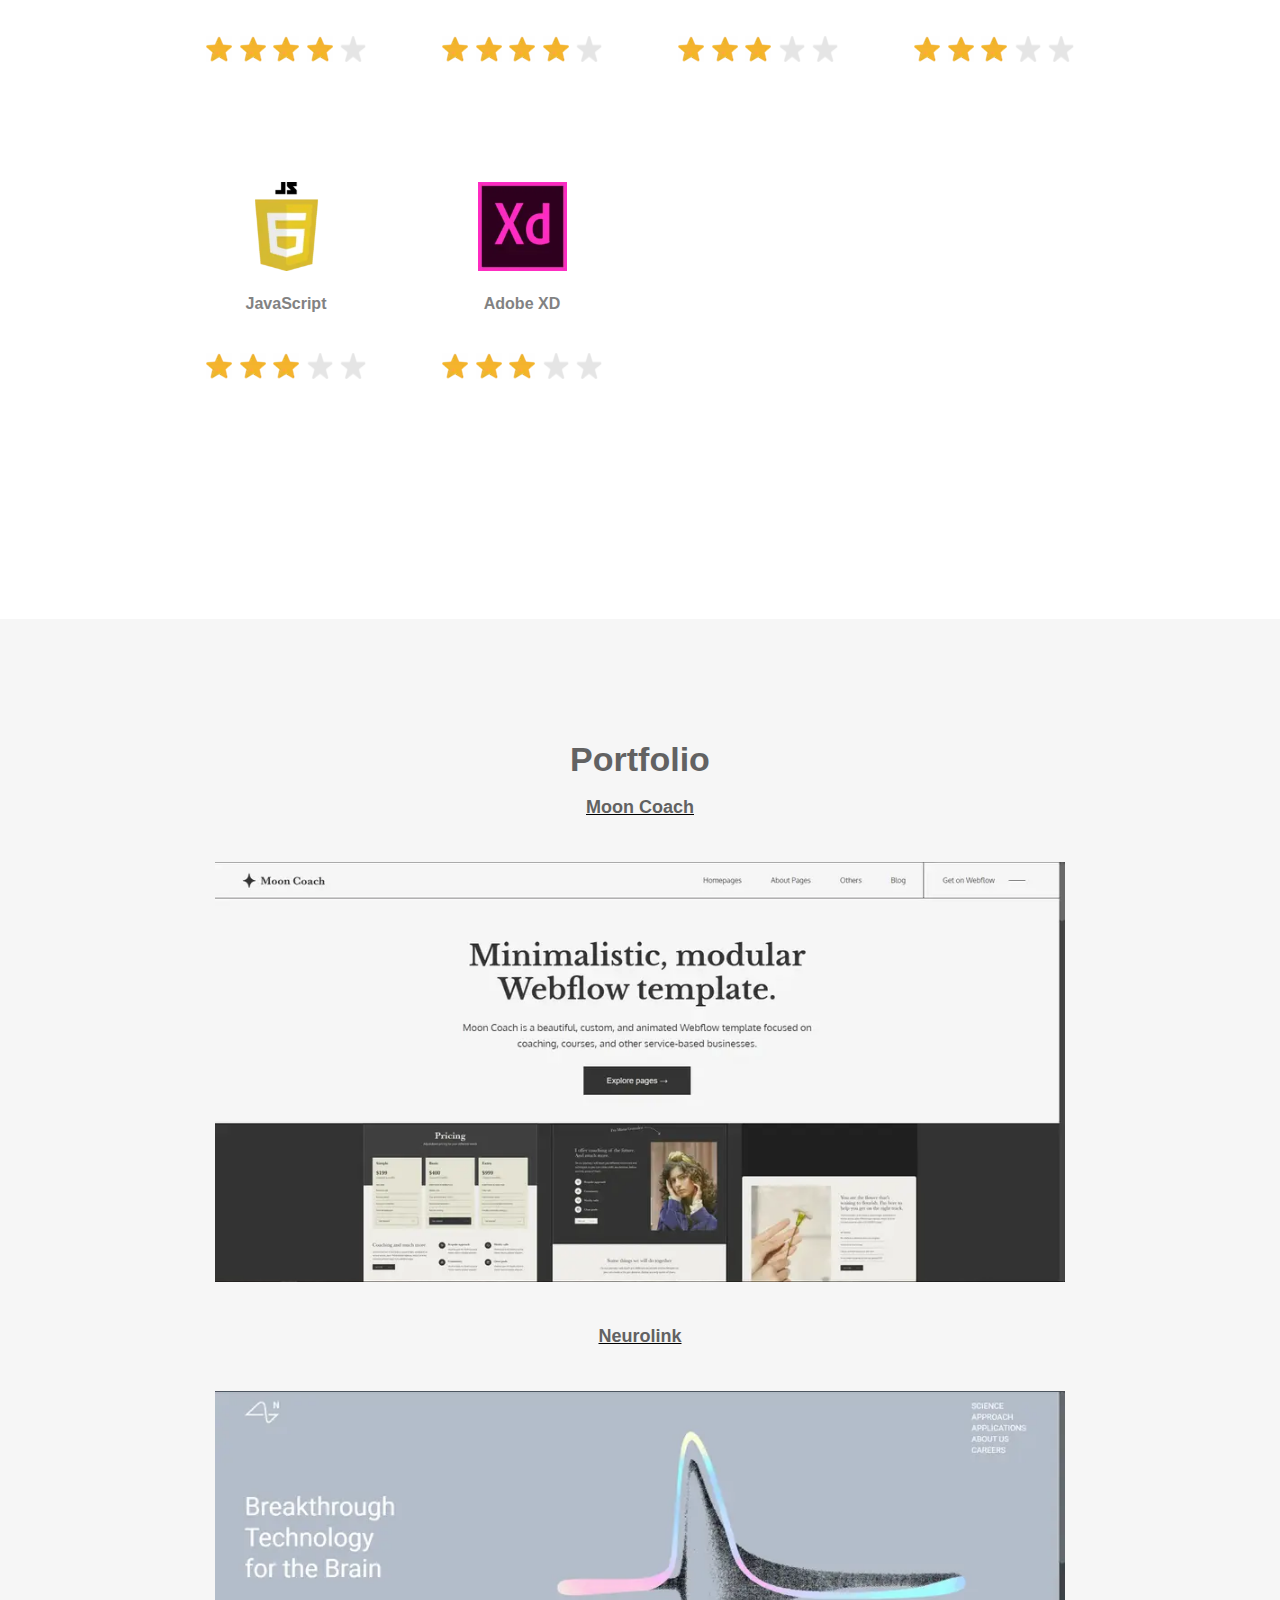
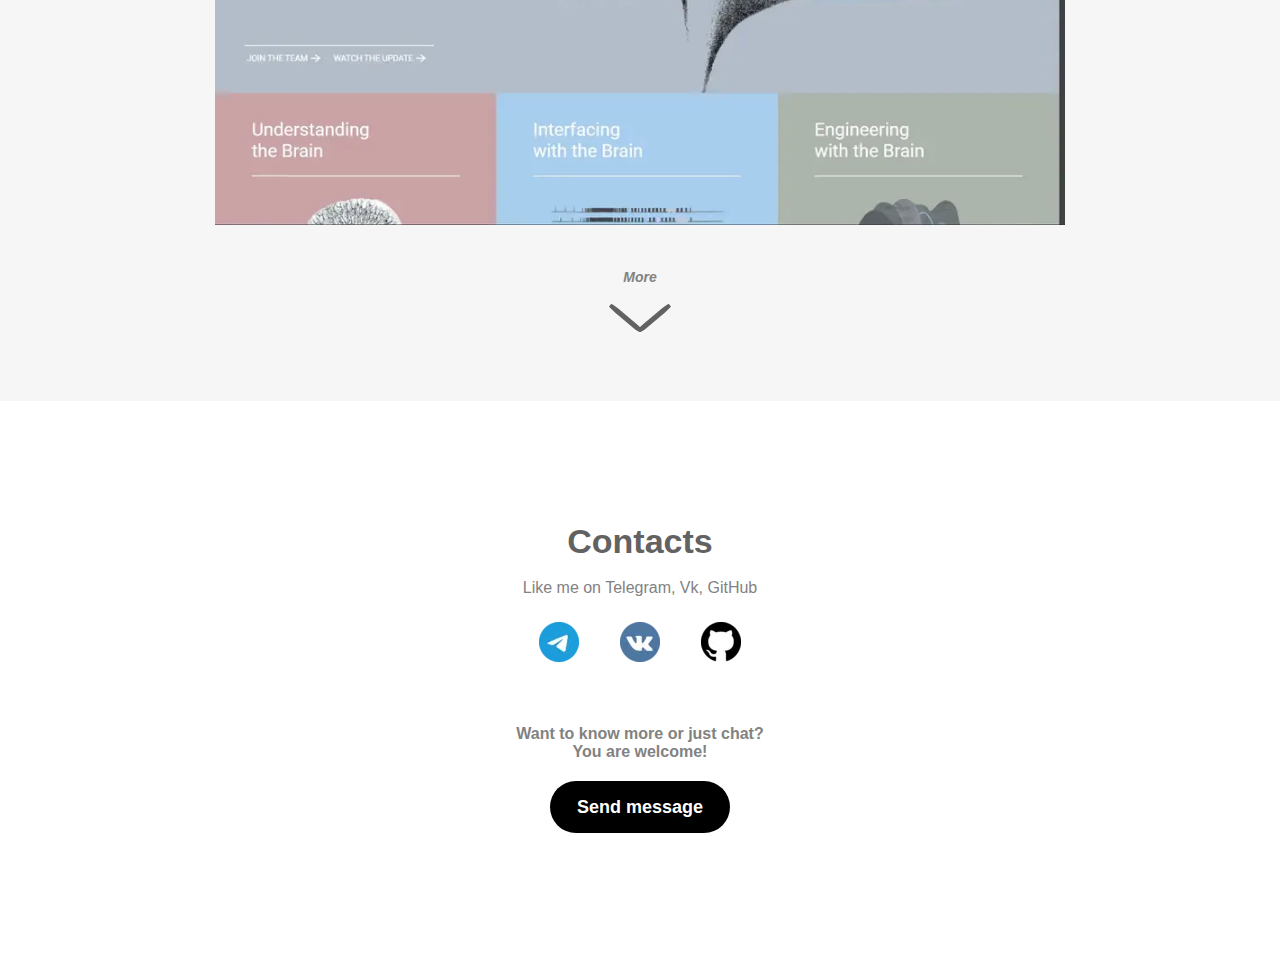
<file: p.html>
<!DOCTYPE html>
<html lang="en" class="_lock">
<head>
    <meta charset="UTF-8">
    <meta http-equiv="X-UA-Compatible" content="IE=edge">
    <meta http-equiv="Cache-Control" content="max-age=31536000">
    <meta http-equiv="Content-Security-Policy" content="style-src 'self' 'report-sample'; script-src-attr 'self';base-uri 'none';form-action 'self';object-src 'none';frame-src 'self';img-src 'self' data:;manifest-src 'self';prefetch-src 'self';worker-src 'self';style-src-attr 'self' 'unsafe-inline';media-src 'self';upgrade-insecure-requests; script-src 'self' https://unpkg.com/swiper@8/swiper-bundle.min.js 'nonce-sd44D7DSA736sdDP5ILd' 'unsafe-inline';  style-src-elem 'self' https://unpkg.com/swiper@8/swiper-bundle.min.css 'nonce-sd44D7DSA736sdDP5ILd' 'unsafe-inline'; script-src-elem 'self' 'nonce-sd44D7DSA736sdDP5ILd';">
    <meta name="viewport" content="width=device-width, initial-scale=1.0">
    <meta name="author" content="webRepose.github.io/Portfolio/p">
    <meta name="description" content="Привет!, Я Даниэль - Фронтенд разработчик из Казахстана.
    Меня интересует программирование и все что связанно с ним.">
    <meta name="description" content="Hello!, I'm Daniel - Frontend developer from Kazakhstan. 
    I'm interested in programming and everything connected with it">
    <meta name="theme-color" content="hsl(240, 3%, 11%)" media="(prefers-color-scheme: dark)">
    <meta name="theme-color" content="hsl(0, 0%, 100%)" media="(prefers-color-scheme: light)">
    <link rel="manifest" crossorigin="use-credentials" href="manifest.json">
    <link rel="icon" href="./img/up3.webp" type="image/x-icon">
    <link rel="apple-touch-icon" href="../img/starG.webp">
    <link rel="preload" href="styles/preloader.css" as="style">
    <link rel="stylesheet" href="styles/preloader.css">
    <link rel="stylesheet" href="https://unpkg.com/swiper@8/swiper-bundle.min.css" nonce="sd44D7DSA736sdDP5ILd">
    <link rel="stylesheet" href="styles/style.css" nonce="sd44D7DSA736sdDP5ILd">
    <link rel="stylesheet" href="styles/adapt.css">
    <title id="title">Daniel Agalakov</title>
</head>
<body>
    <section class="preloader">
        <div class="preloader-place">
            <div class="preloader-object">
            </div>
        </div>
    </section>
    <noscript>You need to enable JavaScript to run this app.</noscript>
    <header id="Home">
        <section class="inner">
            <nav class="menu">
                <aside class="menu-mobile">
                    <ul class="menu-list">
                        <li>
                            <a id="home" title="Home" class="link" href="#Home">Home</a>
                        </li>
                        <li>
                            <a id="about" title="About me" class="link" href="#AboutMe">About me</a>
                        </li>
                        <li>
                            <a id="skills" title="My skills" class="link" href="#Skills">Skills</a>
                        </li>
                        <li>
                            <a id="portfolio" title="My portfolio" class="link" href="#Portfolio">Portfolio</a>
                        </li>
                        <li>
                            <a id="contacts" title="My contacts" class="link" href="#Contacts">Contacts</a>
                        </li>
                    </ul>
                </aside>
            </nav>
            <button aria-label="menu" class="menu-burger">
                <div></div>
                <div></div>
                <div></div>
            </button>
            <section class="info">
                <div class="info-select">
                    <button title="RU" id="e-lang-ru">RU</button>
                    <div></div>
                    <button title="EN" id="e-lang-en">ENG</button>
                </div>
                <article class="info-description">
                    <h1 id="myname">Daniel Agalakov</h1>
                    <p id="myspecial">Frontend programmer</p>
                </article>
            </section>
        </section>
        <section class="swip">
            <div class="swiper-container swiper-container__png">
                <div class="swiper-wrapper swiper-wrapper__png">
                    <div class="swiper-slide image-slider__slide">
                        <div class="image-slider__image">
                            <img width="944px" height="388px" src="./img/1.webp" alt="picture">
                        </div>
                    </div>
                    <div class="swiper-slide image-slider__slide">
                        <div class="image-slider__image">
                            <img width="944px" height="388px" src="./img/2.1.webp" alt="picture">
                        </div>
                    </div>
                    <div class="swiper-slide image-slider__slide">
                        <div class="image-slider__image">
                            <img width="944px" height="388px" src="./img/3.1.webp" alt="picture">
                        </div>
                    </div>
                </div>
            </div>
            <div class="swiper-button-next"></div>
            <div class="swiper-button-prev"></div>
            <div class="swiper-pagination"></div>
        </section>
    </header>
    <main>
        <section class="outer">
            <article class="inner About-wrapp">
                    <h2 id="AboutMe" class="about-title left">About me</h2>
                    <p id="about-text" class="about-text">Hi, I'm Daniel – HTML/CSS/JS developer from Kazakhstan.
                        I'm interested in programming and everything connected with it.</p>
                    <p id="about-text2" class="about-text">I'm studying at college "Computer Engineering" third course.
                    </p>
                    <p id="about-text3" class="about-text">Ready for great projects
                        with wonderful people.</p>
            </article>
        </section>
        <section class="inner">
            <article>
                <h2 id="Skills" class="about-title left">Skills</h2>
                <p id="skills-text" class="about-text">I work in such languages and tools as:</p>
            </article>
            <div class="skills"> 
                <div class="skills-sub up">
                    <a title="HTML" id="HTML5" href="https://en.wikipedia.org/wiki/HTML5">
                        <img width="89px" height="89px" class="skills-lang" src="./img/html5.webp" alt="HTML5">
                    </a>
                    <p>HTML5</p>
                    <div class="skills-rating">
                        <img width="26px" height="26px" src="./img/starG.webp" alt="star">
                        <img width="26px" height="26px" src="./img/starG.webp" alt="star">
                        <img width="26px" height="26px" src="./img/starG.webp" alt="star">
                        <img width="26px" height="26px" src="./img/starG.webp" alt="star">
                        <img width="26px" height="24px" src="./img/StarWhite.webp" alt="star">
                    </div>
                </div>
                <div class="skills-sub up">
                    <a title="CSS" id="CSS3" href="https://en.wikipedia.org/wiki/CSS">
                        <img width="89px" height="89px" class="skills-lang" src="./img/css-3-logo.webp" alt="CSS3">
                    </a>
                    <p>CSS3</p>
                    <div class="skills-rating">
                        <img width="26px" height="26px" src="./img/starG.webp" alt="star">
                        <img width="26px" height="26px" src="./img/starG.webp" alt="star">
                        <img width="26px" height="26px" src="./img/starG.webp" alt="star">
                        <img width="26px" height="26px" src="./img/starG.webp" alt="star">
                        <img width="26px" height="24px" src="./img/StarWhite.webp" alt="star">
                    </div>
                </div>
                <div class="skills-sub up">
                    <a title="SCSS" id="SCSS" href="https://en.wikipedia.org/wiki/Sass">
                        <img width="89px" height="89px" class="skills-lang" src="./img/SCSS.webp" alt="SCSS">
                    </a>
                    <p>SCSS</p>
                    <div class="skills-rating">
                        <img width="26px" height="26px" src="./img/starG.webp" alt="star">
                        <img width="26px" height="26px" src="./img/starG.webp" alt="star">
                        <img width="26px" height="26px" src="./img/starG.webp" alt="star">
                        <img width="26px" height="24px" src="./img/StarWhite.webp" alt="star">
                        <img width="26px" height="24px" src="./img/StarWhite.webp" alt="star">
                    </div>
                </div>
                <div class="skills-sub up">
                    <a title="Git" id="GIT" href="https://en.wikipedia.org/wiki/GitLab">
                        <img width="89px" height="89px" class="skills-lang" src="./img/gitlab.webp" alt="GitLab">
                    </a>
                    <p>GitLab</p>
                    <div class="skills-rating">
                        <img width="26px" height="26px" src="./img/starG.webp" alt="star">
                        <img width="26px" height="26px" src="./img/starG.webp" alt="star">
                        <img width="26px" height="26px" src="./img/starG.webp" alt="star">
                        <img width="26px" height="24px" src="./img/StarWhite.webp" alt="star">
                        <img width="26px" height="24px" src="./img/StarWhite.webp" alt="star">
                    </div>
                </div>
                <div class="skills-sub up">
                    <a title="JavaScript" id="JS" href="https://en.wikipedia.org/wiki/JavaScript">
                        <img width="89px" height="89px" class="skills-lang" src="./img/javascript-logo.webp" alt="JavaScript">
                    </a>
                    <p>JavaScript</p>
                    <div class="skills-rating">
                        <img width="26px" height="26px" src="./img/starG.webp" alt="star">
                        <img width="26px" height="26px" src="./img/starG.webp" alt="star">
                        <img width="26px" height="26px" src="./img/starG.webp" alt="star">
                        <img width="26px" height="26px" src="./img/StarWhite.webp" alt="star">
                        <img width="26px" height="24px" src="./img/StarWhite.webp" alt="star">
                    </div>
                </div>
                <div class="skills-sub up">
                    <a title="Adobe XD" id="XD" href="https://en.wikipedia.org/wiki/Adobe_XD">
                        <img width="89px" height="89px" class="skills-lang" src="./img/adobe-xd.webp" alt="Adobe XD">
                    </a>
                    <p>Adobe XD</p>
                    <div class="skills-rating">
                        <img width="26px" height="26px" src="./img/starG.webp" alt="star">
                        <img width="26px" height="26px" src="./img/starG.webp" alt="star">
                        <img width="26px" height="26px" src="./img/starG.webp" alt="star">
                        <img width="26px" height="26px" src="./img/StarWhite.webp" alt="star">
                        <img width="26px" height="24px" src="./img/StarWhite.webp" alt="star">
                    </div>
                </div>
        </section>
        <section class="outer">
            <div class="inner portfolio">
                <h2 id="Portfolio" class="about-title left">Portfolio</h2>
                <div>
                    <p><a title="Moon Coach" href="https://webrepose.github.io/moon-cache/">Moon Coach</a></p>
                    <a href="https://webrepose.github.io/moon-cache/">
                        <img width="944px" height="467px" class="portfolio-screen right" src="./img/MoonCoach.webp"
                            alt="Moon Coach" title="Moon Coach"></a>
                </div>
                <div>
                    <p><a title="Neurolink" href="https://webrepose.github.io/Neurolink/">Neurolink</a></p>
                    <a href="https://webrepose.github.io/Neurolink/">
                        <img width="944px" height="467px" class="portfolio-screen right" src="./img/neurolink.webp"
                            alt="Neurolink" title="Neurolink"></a>
                </div>
                <div class="_none">
                    <div class="Show-portfolio__anim">
                        <p><a title="Nerdify" href="https://webrepose.github.io/Nerdify/index.html">Nerdify</a></p>
                        <a href="https://webrepose.github.io/Nerdify/index.html">
                            <img width="944px" height="467px" class="portfolio-screen" src="./img/nerdify.webp"
                                alt="Nerdify" title="Nerdify"></a>
                    </div>
                </div>
                <h3 id="portfolio-more" class="portfolio-more">More</h3>
                <h3 id="portfolio-more2" class="portfolio-more portfolio-more_hide">Hide</h3>
                <button title="Viev more!" class="portfolio-dropDown">
                    <div></div>
                    <div></div>
                </button>
            </div>
        </section>
    </main>
    <footer>
        <section class="inner">
            <div id="Contacts" class="contacts">
                <h2 id="contacts2" class="about-title left">Contacts</h2>
                <p id="like">Like me on<br>
                    Telegram, Vk, GitHub</p>
                <div class="contacts-socials">
                    <a href="https://t.me/just_a_machine">
                        <img src="./img/telegram-logo-png-png-file-svg-980.webp" title="Telegram"  alt="Telegram" width="40px"
                            height="40px"></a>
                    <a href="https://vk.com/mnmmmh">
                        <img src="./img/vk.webp" title="VK" alt="Vk" width="40px" height="40px"></a>
                    <a href="https://github.com/webRepose">
                        <img src="./img/github.webp" title="GitHub" alt="GitHub" width="40px" height="40px"></a>
                </div>
                <p id="contacts-text" style="margin-bottom: 0;" class="about-text">Want to know more or just chat?</p>
                <p id="contacts-text2" class="about-text">You are welcome!</p>
                <button class="contacts-message up">
                    <a id="contacts-message" title="Send message" href="https://t.me/just_a_machine">
                        Send message
                    </a>
                </button>
            </div>
            <a href="#Home">
                <button title="up" id="upbutton">
                    <article>
                        <div></div>
                        <div></div>
                    </article>
                </button>
            </a>
        </section>  
    </footer>
    <script src="sw.js"></script>
    <script nonce="sd44D7DSA736sdDP5ILd" src="https://unpkg.com/swiper@8/swiper-bundle.min.js"></script>
    <script src="js/index.js"></script>
    <script src="js/lang.js"></script>
</body>
</html>
</file>
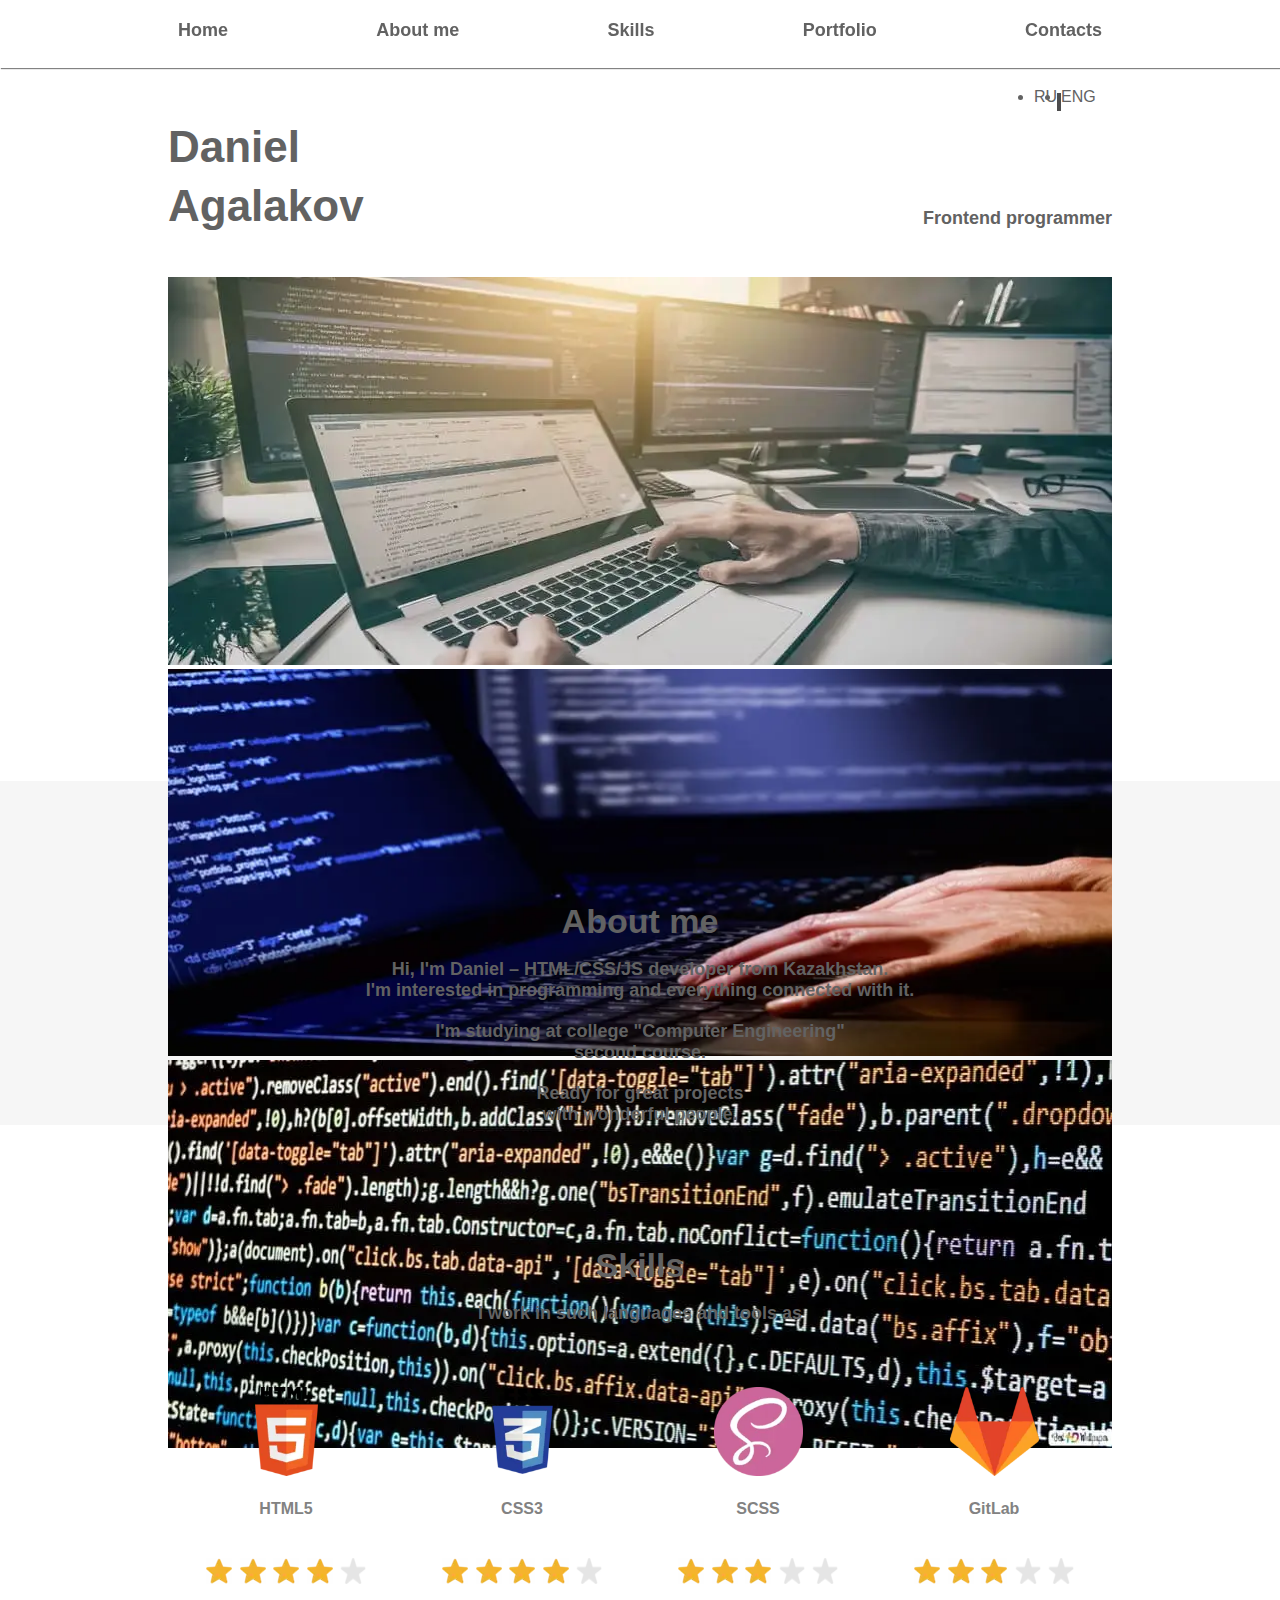
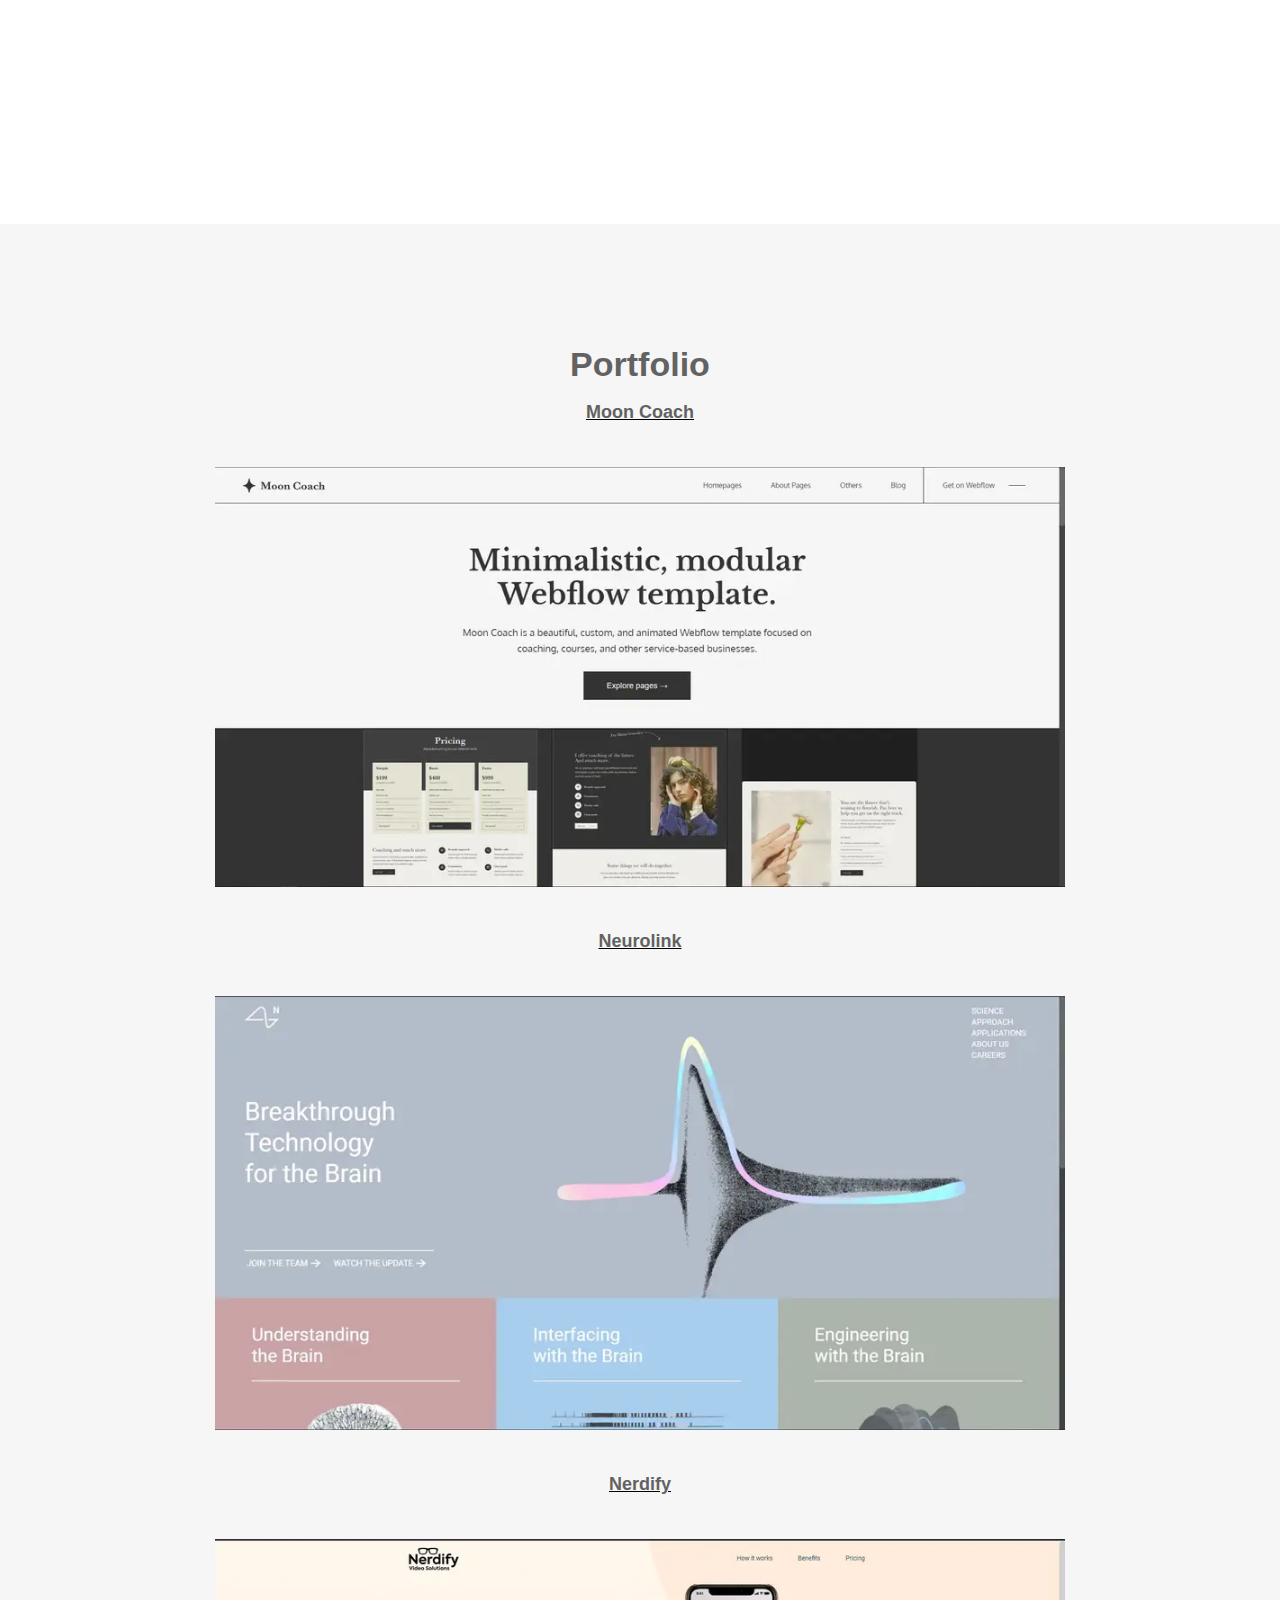
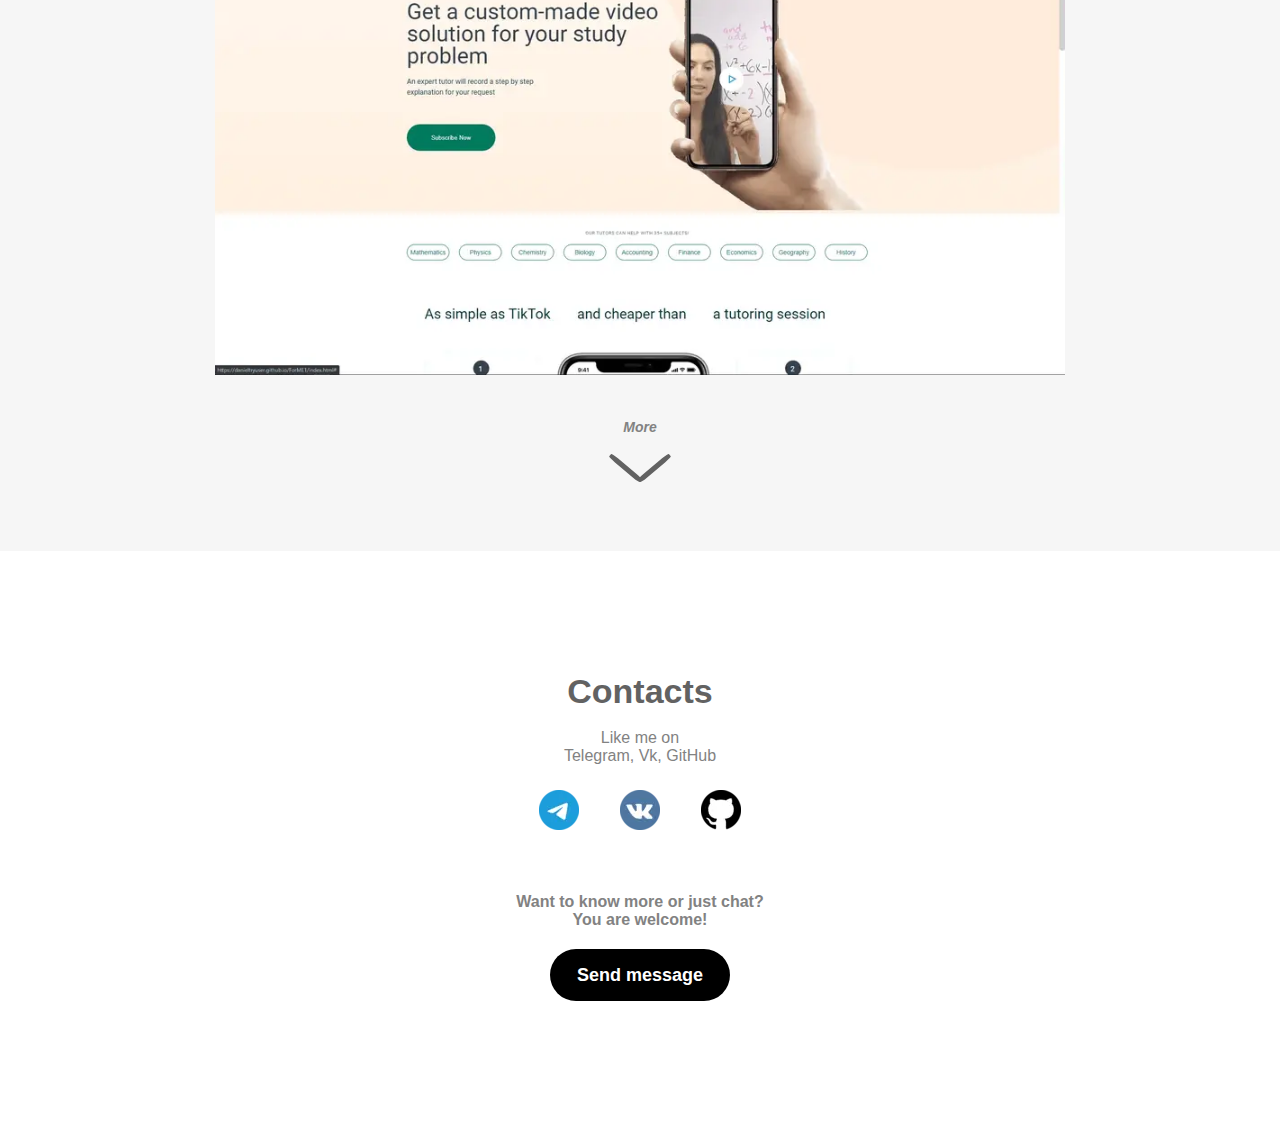
<file: portfolio.html>
<!DOCTYPE html>
<html lang="en">
<head>
    <meta charset="UTF-8">
    <meta http-equiv="X-UA-Compatible" content="IE=edge">
    <meta name="viewport" content="width=device-width, initial-scale=1.0">
    <meta name="author" content="webRepose.github.io/portfolio/portfolio">
    <meta name="description" content="Hello!, I'm Daniel - Frontend developer from Kazakhstan. 
    I'm interested in programming and everything connected with it">
    <meta http-equiv="Cache-Control" content="max-age=31536000">
    <meta name="google-site-verification" content="Po0ZuJ5JJeAu6bQdGqu3tUIy1dhvbmDTo9A-qg0oTzI" />
    <meta http-equiv="Content-Security-Policy" content="script-src-attr 'self';base-uri 'none';
    form-action 'self';object-src 'none';frame-src 'self';
    img-src 'self' data:;manifest-src 'self';prefetch-src 'self';worker-src 'self';
    style-src-attr 'self' 'unsafe-inline';media-src 'self';
    upgrade-insecure-requests; ">
    <!-- font-src 'self'; default-src 'self'; style-src 'self' 'report-sample'; script-src-elem 'self'  'nonce-' '+key_pass+'; frame-ancestors 'self'; style-src-elem 'self' 'unsafe-inline'; -->
    <link rel="manifest" crossorigin="use-credentials" href="manifest.json">
    <link rel="icon" href="./img/up3.webp" type="image/x-icon">
    <link rel="apple-touch-icon" href="../img/starG.webp">
    <link rel="stylesheet" href="https://unpkg.com/swiper@8/swiper-bundle.min.css">
    <link rel="stylesheet" href="styles/style.css">
    <link rel="stylesheet" href="styles/adapt.css">
    <title>Daniel Agalakov</title>
</head>
<body>
    <noscript>You need to enable JavaScript to run this app.</noscript>
    <header id="Home">
        <section class="inner">
            <div class="menu">
                <nav class="menu-mobile">
                    <ul class="menu-list">
                        <li><a title="Home" class="link" href="#Home">Home</a></li>
                        <li><a title="About me" class="link" href="#AboutMe">About me</a></li>
                        <li><a title="My skills" class="link" href="#Skills">Skills</a></li>
                        <li><a title="My portfolio" class="link" href="#Portfolio">Portfolio</a></li>
                        <li><a title="My contacts" class="link" href="#Contacts">Contacts</a></li>
                    </ul>
                </nav>
            </div>
            <button class="menu-burger">
                <div></div>
                <div></div>
                <div></div>
            </button>
            <div class="info">
                <ul class="info-select">
                    <li><a href="./ru.html">RU</a></li>
                    <div></div>
                    <li><a href="./portfolio.html">ENG</a></li>
                </ul>
                <div class="info-description">
                    <h1>Daniel<br>Agalakov</h1>
                    <p>Frontend programmer</p>
                </div>
            </div>
        </section>
        <section class="swip">
            <div class="swiper-container swiper-container__png">
                <div class="swiper-wrapper swiper-wrapper__png">
                    <div class="swiper-slide image-slider__slide">
                        <div class="image-slider__image">
                            <img src="./img/1.webp" alt="picture">
                        </div>
                    </div>
                    <div class="swiper-slide image-slider__slide">
                        <div class="image-slider__image">
                            <img src="./img/2.1.webp" alt="picture">
                        </div>
                    </div>
                    <div class="swiper-slide image-slider__slide">
                        <div class="image-slider__image">
                            <img src="./img/3.1.webp" alt="picture">
                        </div>
                    </div>
                </div>
            </div>
            <div class="swiper-button-next"></div>
            <div class="swiper-button-prev"></div>
            <div class="swiper-pagination"></div>
        </section>
    </header>
    <main>
        <section class="outer">
            <div class="inner">
                <h2 id="AboutMe" class="about-title">About me</h2>
                <p class="about-text">Hi, I'm Daniel – HTML/CSS/JS developer from Kazakhstan.<br>
                    I'm interested in programming and everything connected with it.</p>
                <p class="about-text">I'm studying at college "Computer Engineering"<br>second course.</p>
                <p class="about-text">Ready for great projects <br>
                    with wonderful people.</p>
            </div>
        </section>
        <section class="inner">
            <h2 id="Skills" class="about-title">Skills</h2>
            <p class="about-text">I work in such languages and tools as</p>
            <div class="skills">
                <div class="skills-sub">
                    <a href="https://en.wikipedia.org/wiki/HTML5">
                        <img class="skills-lang" src="./img/html5.webp" alt="HTML5">
                    </a>
                    <p>HTML5</p>
                    <div class="skills-rating">
                        <img src="./img/starG.webp" alt="star">
                        <img src="./img/starG.webp" alt="star">
                        <img src="./img/starG.webp" alt="star">
                        <img src="./img/starG.webp" alt="star">
                        <img src="./img/StarWhite.webp" alt="star">
                    </div>
                </div>
                <div class="skills-sub">
                    <a href="https://en.wikipedia.org/wiki/CSS">
                        <img class="skills-lang" src="./img/css-3-logo.webp" alt="CSS3">
                    </a>
                    <p>CSS3</p>
                    <div class="skills-rating">
                        <img src="./img/starG.webp" alt="star">
                        <img src="./img/starG.webp" alt="star">
                        <img src="./img/starG.webp" alt="star">
                        <img src="./img/starG.webp" alt="star">
                        <img src="./img/StarWhite.webp" alt="star">
                    </div>
                </div>
                <div class="skills-sub">
                    <a href="https://en.wikipedia.org/wiki/Sass">
                        <img class="skills-lang" src="./img/SCSS.webp" alt="SCSS">
                    </a>
                    <p>SCSS</p>
                    <div class="skills-rating">
                        <img src="./img/starG.webp" alt="star">
                        <img src="./img/starG.webp" alt="star">
                        <img src="./img/starG.webp" alt="star">
                        <img src="./img/StarWhite.webp" alt="star">
                        <img src="./img/StarWhite.webp" alt="star">
                    </div>
                </div>
                <div class="skills-sub">
                    <a href="https://en.wikipedia.org/wiki/GitLab">
                        <img class="skills-lang" src="./img/gitlab.webp" alt="GitLab">
                    </a>
                    <p>GitLab</p>
                    <div class="skills-rating">
                        <img src="./img/starG.webp" alt="star">
                        <img src="./img/starG.webp" alt="star">
                        <img src="./img/starG.webp" alt="star">
                        <img src="./img/StarWhite.webp" alt="star">
                        <img src="./img/StarWhite.webp" alt="star">
                    </div>
                </div>
            </div>
        </section>
        <section class="outer">
            <div class="inner portfolio">
                <h2 id="Portfolio" class="about-title">Portfolio</h2>
                <div>
                    <p><a href="https://webrepose.github.io/moon-cache/">Moon Coach</a></p>
                    <a href="https://webrepose.github.io/moon-cache/"><img class="portfolio-screen"
                            src="./img/MoonCoach.webp" alt="Moon Coach"></a>
                </div>
                <div>
                    <p><a href="https://webrepose.github.io/Neurolink/">Neurolink</a></p>
                    <a href="https://webrepose.github.io/Neurolink/"><img class="portfolio-screen"
                            src="./img/neurolink.webp" alt="Neurolink"></a>
                </div>
                <div class="_disabledPortfolio">
                    <div>
                        <p><a href="https://webrepose.github.io/Nerdify/index.html">Nerdify</a></p>
                        <a href="https://webrepose.github.io/Nerdify/index.html"><img class="portfolio-screen"
                                src="./img/nerdify.webp" alt="Nerdify"></a>
                    </div>
                </div>
                <h3 class="portfolio-more">More</h3>
                <h3 class="portfolio-more portfolio-more_hide">Hide</h3>
                <button title="Viev more!" class="portfolio-dropDown">
                    <div></div>
                    <div></div>
                </button>
            </div>
        </section>
    </main>
    <footer>
        <section class="inner">
            <div id="Contacts" class="contacts">
                <h2 class="about-title">Contacts</h2>
                <p>Like me on<br>
                    Telegram, Vk, GitHub</p>
                <div class="contacts-socials">
                    <a href="https://t.me/just_a_machine"><img src="./img/telegram-logo-png-png-file-svg-980.webp" alt="Telegram"></a>
                    <a href="https://vk.com/mnmmmh"><img src="./img/vk.webp" alt="Vk"></a>
                    <a href="https://github.com/webRepose"><img src="./img/github.webp" alt="GitHub"></a>
                </div>
                <p class="about-text">Want to know more or just chat?<br>
                    You are welcome!</p>
                <button class="contacts-message" aria-command-name="send me">
                    <a href="https://t.me/just_a_machine">
                        Send message
                    </a>
                </button>
            </div>
            <a id="upbutton" href="#Home">
                <img src="./img/up3.webp" alt="Top" title="Up">
            </a>
        </section>
    </footer>
    <script src="https://unpkg.com/swiper@8/swiper-bundle.min.js"></script>
    <script src="js/index.js"></script>
    <script src="js/sw.js"></script>
</body>
</html>
</file>
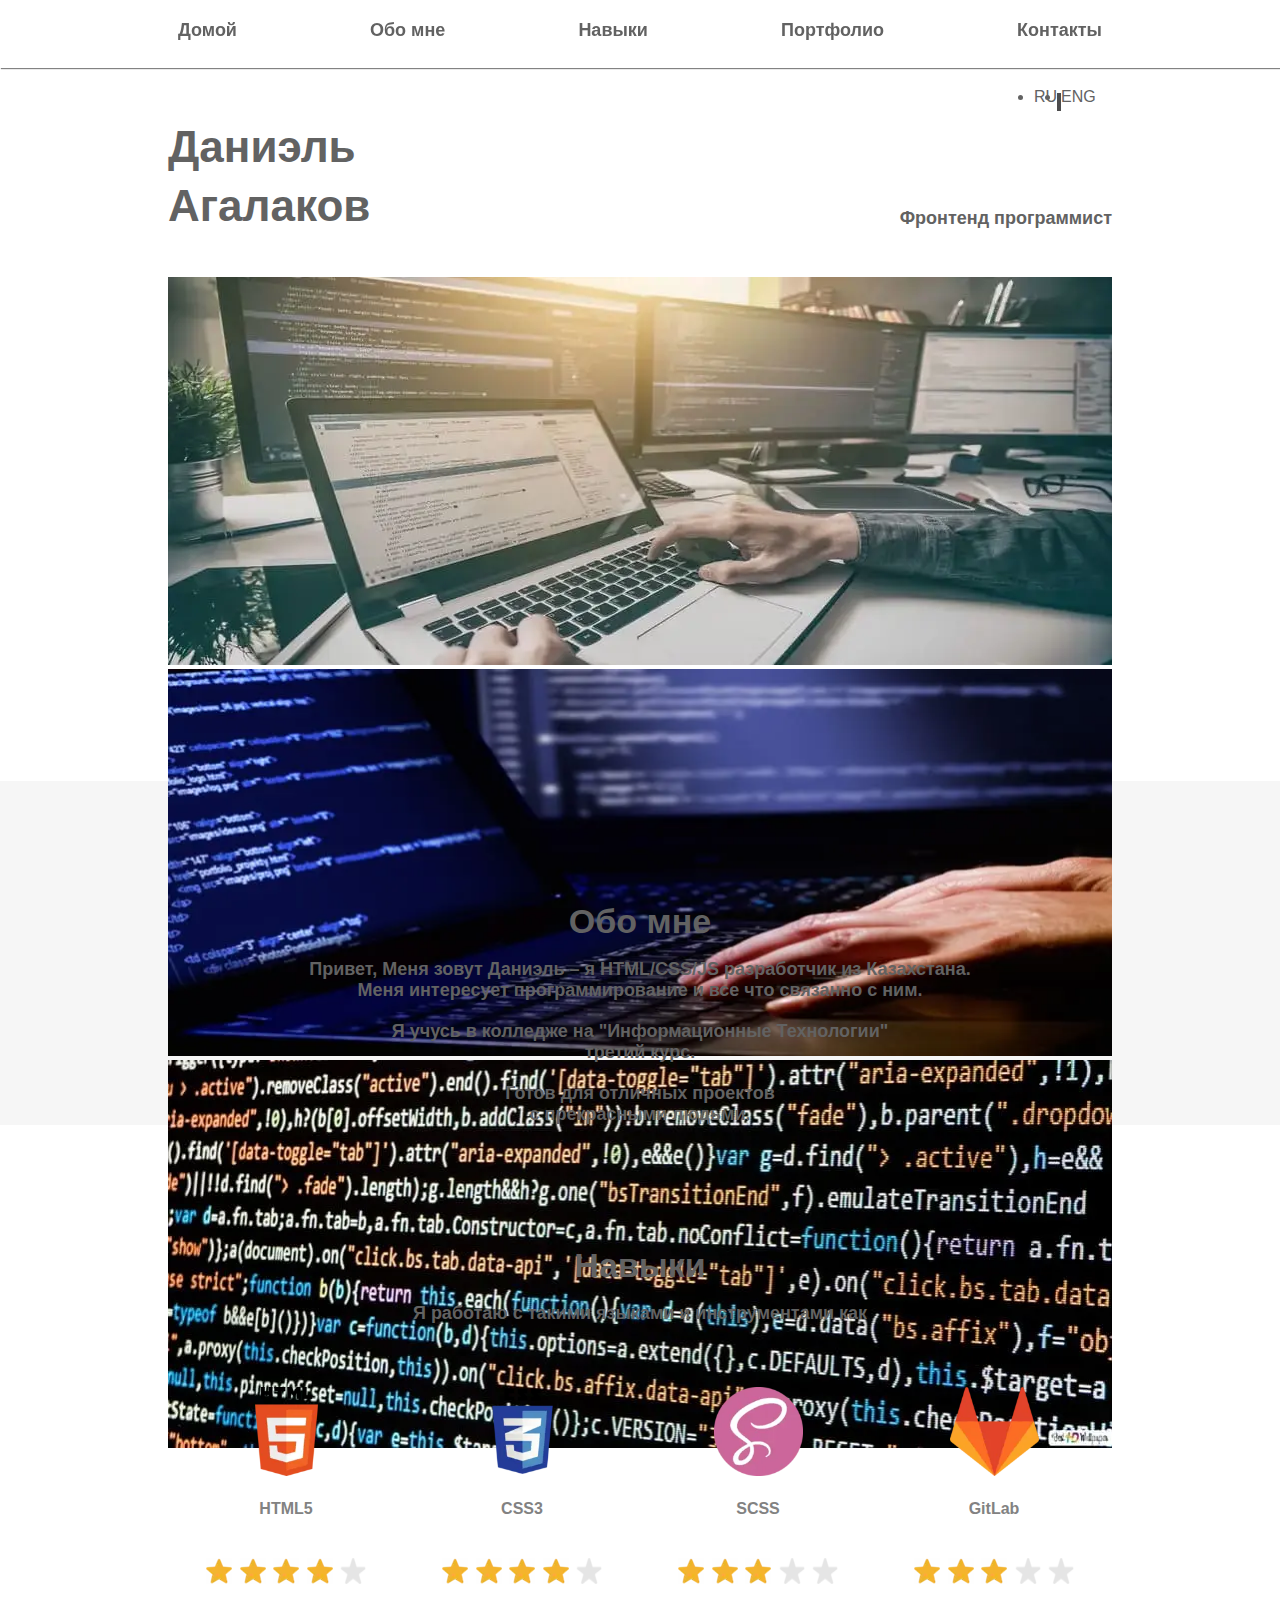
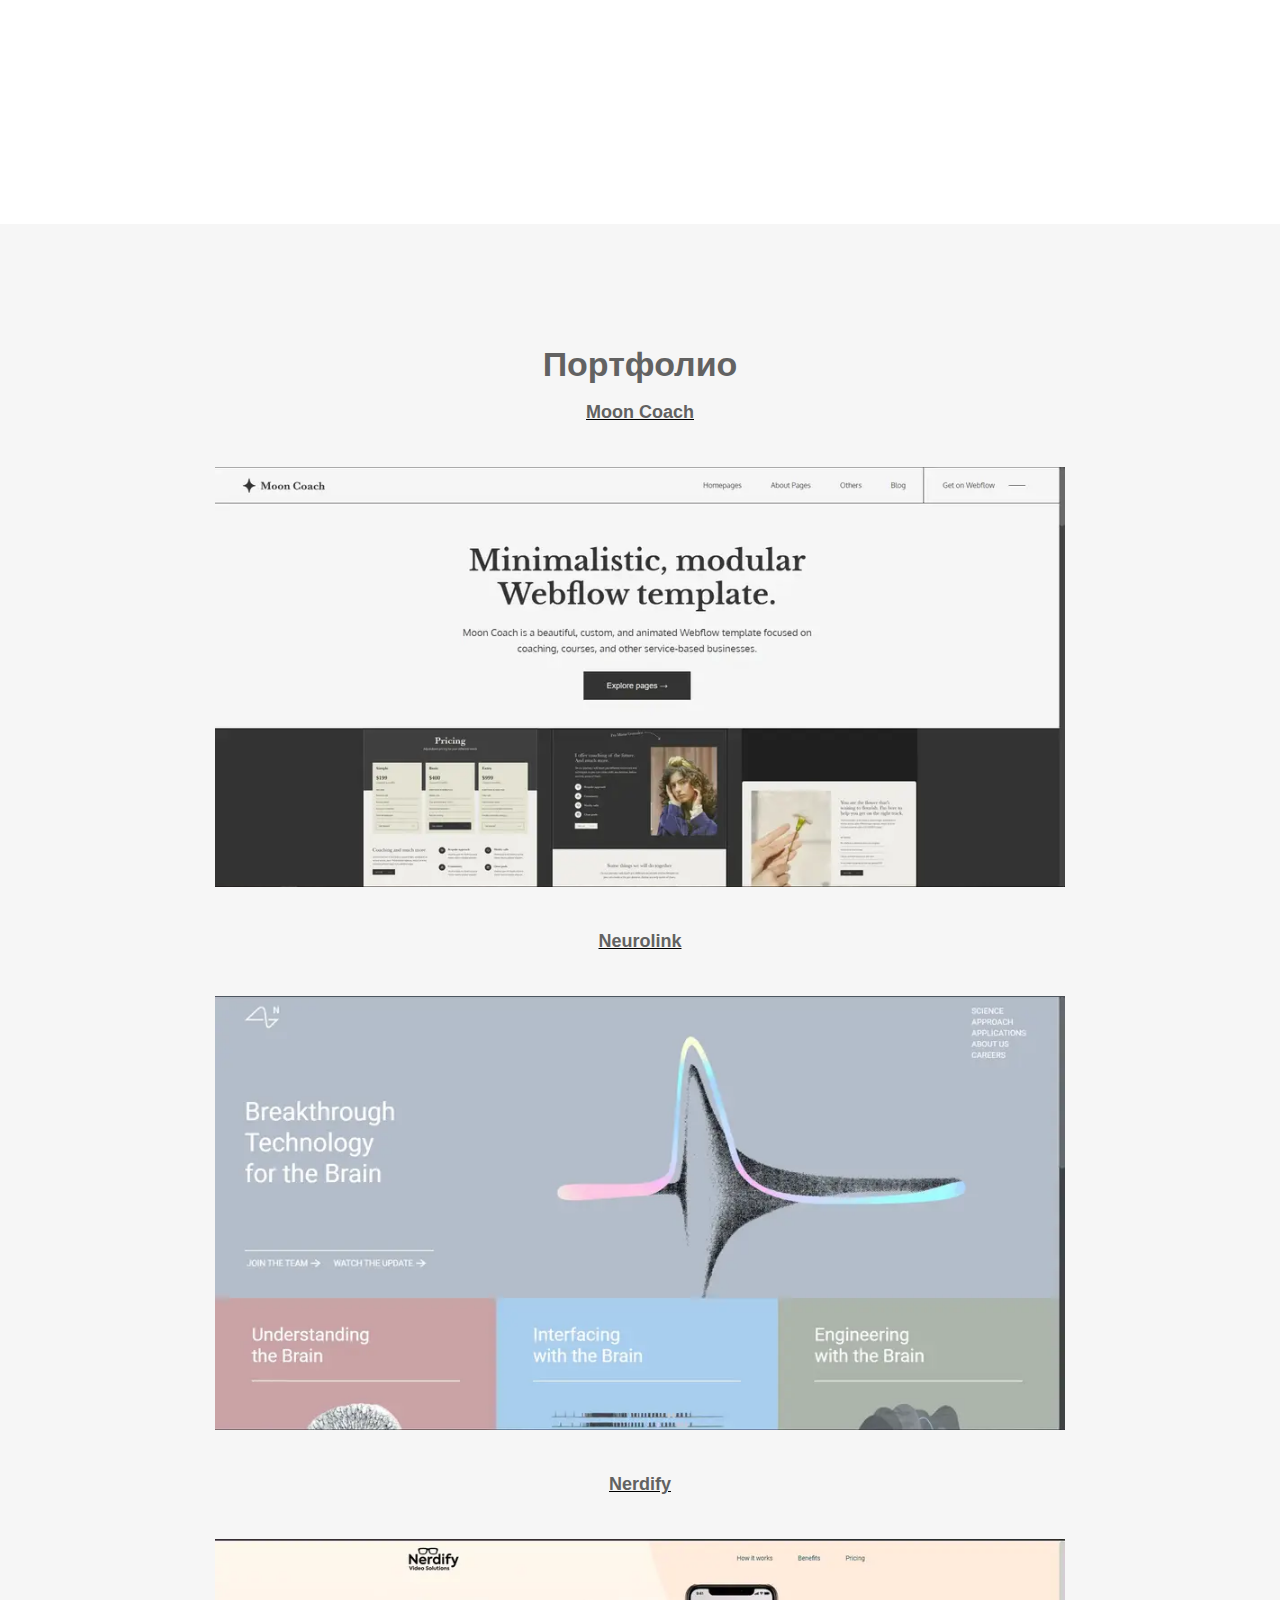
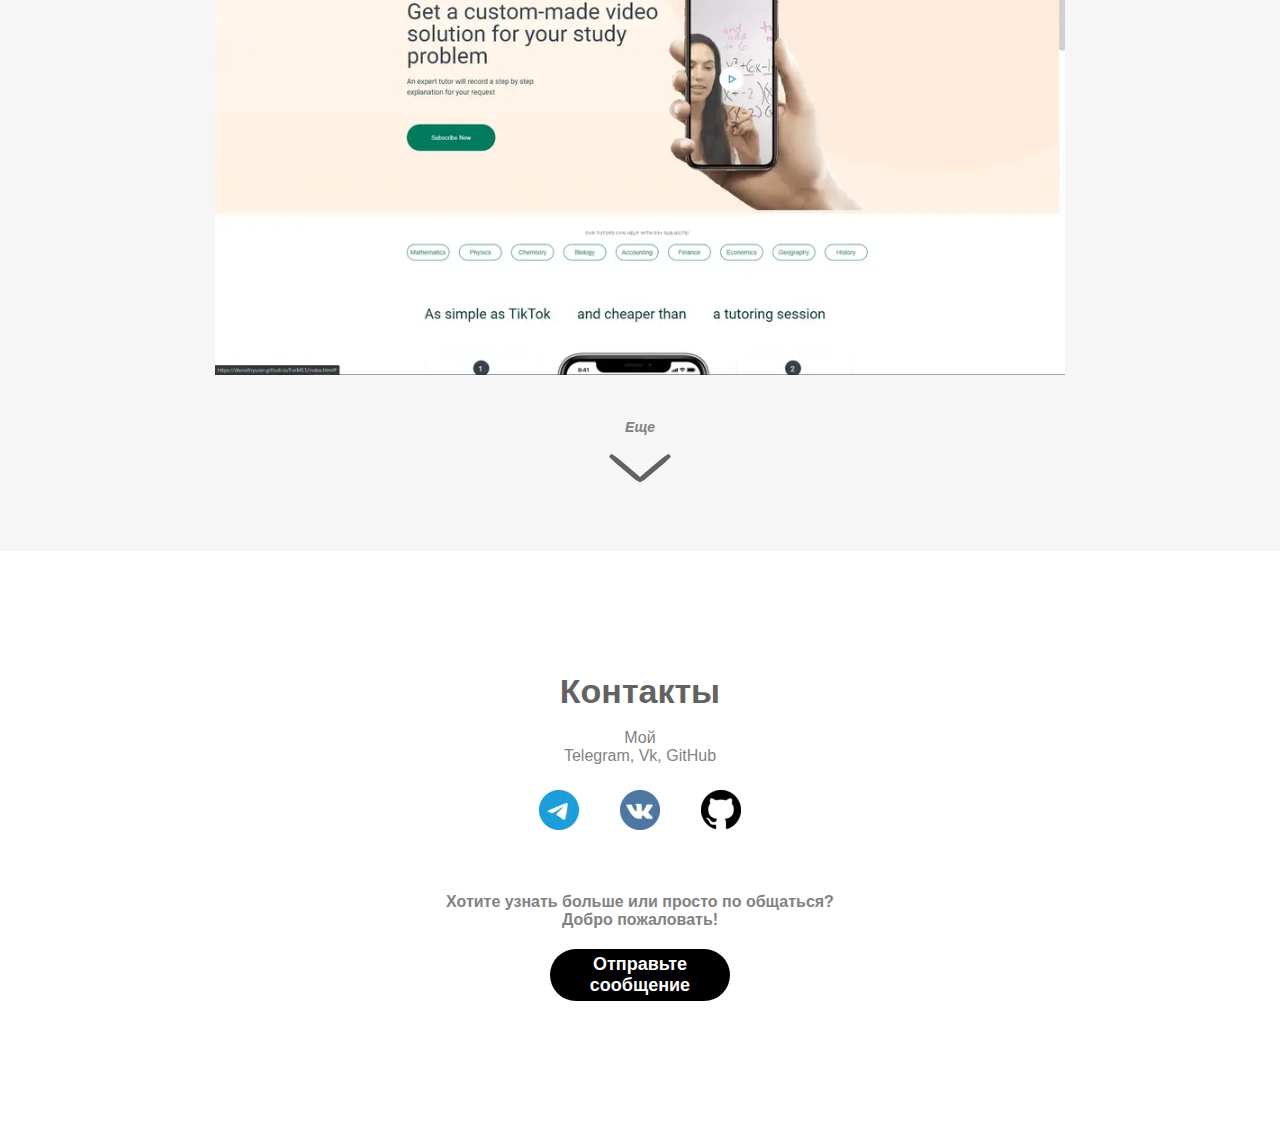
<file: ru.html>
<!DOCTYPE html>
<html lang="ru">
<head>
    <meta charset="UTF-8">
    <meta http-equiv="X-UA-Compatible" content="IE=edge">
    <meta name="viewport" content="width=device-width, initial-scale=1.0">
    <meta name="author" content="webRepose.github.io/portfolio/ru">
    <meta name="description" content="Привет!, Я Даниэль - Фронтенд разработчик из Казахстана.
    Меня интересует программирование и все что связанно с ним.">
    <meta http-equiv="Cache-Control" content="max-age=31536000">
    <meta http-equiv="Content-Security-Policy" content="script-src-attr 'self';base-uri 'none';
    form-action 'self';object-src 'none';frame-src 'self';
    img-src 'self' data:;manifest-src 'self';prefetch-src 'self';worker-src 'self';
    style-src-attr 'self' 'unsafe-inline';media-src 'self';
    upgrade-insecure-requests; ">
    <link rel="manifest" crossorigin="use-credentials" href="manifest.json">
    <link rel="icon" href="./img/up3.webp" type="image/x-icon">
    <link rel="apple-touch-icon" href="/img/starG.webp">
    <link rel="stylesheet" href="https://unpkg.com/swiper@8/swiper-bundle.min.css">
    <link rel="stylesheet" href="styles/style.css">
    <link rel="stylesheet" href="styles/adapt.css">
    <title>Даниэль Агалаков</title>
</head>
<body>
    <noscript>Вам нужно включить JavaScript в настройках что бы запустить это приложение.</noscript>
    <header id="Home">
        <section class="inner">
            <div class="menu">
                <nav class="menu-mobile">
                    <ul class="menu-list">
                        <li><a title="Домой" class="link" href="#Home">Домой</a></li>
                        <li><a title="Обо мне" class="link" href="#AboutMe">Обо мне</a></li>
                        <li><a title="Мои навыки" class="link" href="#Skills">Навыки</a></li>
                        <li><a title="Мое портфолио" class="link" href="#Portfolio">Портфолио</a></li>
                        <li><a title="Мои контакты" class="link" href="#Contacts">Контакты</a></li>
                    </ul>
                </nav>
            </div>
            <button class="menu-burger">
                <div></div>
                <div></div>
                <div></div>
            </button>
            <div class="info">
                <ul class="info-select">
                    <li><a href="./ru">RU</a></li>
                    <div></div>
                    <li><a href="./en">ENG</a></li>
                </ul>
                <div class="info-description">
                    <h1>Даниэль<br>Агалаков</h1>
                    <p>Фронтенд программист</p>
                </div>
            </div>
        </section>
        <section class="swip">
            <div class="swiper-container swiper-container__png">
                <div class="swiper-wrapper swiper-wrapper__png">
                    <div class="swiper-slide image-slider__slide">
                        <div class="image-slider__image">
                            <img src="./img/1.webp" alt="Картинка">
                        </div>
                    </div>
                    <div class="swiper-slide image-slider__slide">
                        <div class="image-slider__image">
                            <img src="./img/2.1.webp" alt="Картинка">
                        </div>
                    </div>
                    <div class="swiper-slide image-slider__slide">
                        <div class="image-slider__image">
                            <img src="./img/3.1.webp" alt="Картинка">
                        </div>
                    </div>
                </div>
            </div>
            <div class="swiper-button-next"></div>
            <div class="swiper-button-prev"></div>
            <div class="swiper-pagination"></div>
        </section>
    </header>
    <main>
        <section class="outer">
            <div class="inner">
                <h2 id="AboutMe" class="about-title">Обо мне</h2>
                <p class="about-text">Привет, Меня зовут Даниэль – я HTML/CSS/JS разработчик из Казахстана.<br>
                    Меня интересует программирование и все что связанно с ним.</p>
                <p class="about-text">Я учусь в колледже на "Информационные Технологии"<br>третий курс.</p>
                <p class="about-text">Готов для отличных проектов<br>
                    с прекрасными людьми.</p>
            </div>
        </section>
        <section class="inner">
            <h2 id="Skills" class="about-title">Навыки</h2>
            <p class="about-text">Я работаю с такими языками и инструментами как</p>
            <div class="skills">
                <div class="skills-sub">
                    <a href="https://ru.wikipedia.org/wiki/HTML5">
                        <img class="skills-lang" src="./img/html5.webp" alt="HTML5">
                    </a>
                    <p>HTML5</p>
                    <div class="skills-rating">
                        <img src="./img/starG.webp" alt="star">
                        <img src="./img/starG.webp" alt="star">
                        <img src="./img/starG.webp" alt="star">
                        <img src="./img/starG.webp" alt="star">
                        <img src="./img/StarWhite.webp" alt="star">
                    </div>
                </div>
                <div class="skills-sub">
                    <a href="https://ru.wikipedia.org/wiki/CSS">
                        <img class="skills-lang" src="./img/css-3-logo.webp" alt="CSS3">
                    </a>
                    <p>CSS3</p>
                    <div class="skills-rating">
                        <img src="./img/starG.webp" alt="star">
                        <img src="./img/starG.webp" alt="star">
                        <img src="./img/starG.webp" alt="star">
                        <img src="./img/starG.webp" alt="star">
                        <img src="./img/StarWhite.webp" alt="star">
                    </div>
                </div>
                <div class="skills-sub">
                    <a href="https://ru.wikipedia.org/wiki/Sass">
                        <img class="skills-lang" src="./img/SCSS.webp" alt="SCSS">
                    </a>
                    <p>SCSS</p>
                    <div class="skills-rating">
                        <img src="./img/starG.webp" alt="star">
                        <img src="./img/starG.webp" alt="star">
                        <img src="./img/starG.webp" alt="star">
                        <img src="./img/StarWhite.webp" alt="star">
                        <img src="./img/StarWhite.webp" alt="star">
                    </div>
                </div>
                <div class="skills-sub">
                    <a href="https://ru.wikipedia.org/wiki/GitLab">
                        <img class="skills-lang" src="./img/gitlab.webp" alt="GitLab">
                    </a>
                    <p>GitLab</p>
                    <div class="skills-rating">
                        <img src="./img/starG.webp" alt="star">
                        <img src="./img/starG.webp" alt="star">
                        <img src="./img/starG.webp" alt="star">
                        <img src="./img/StarWhite.webp" alt="star">
                        <img src="./img/StarWhite.webp" alt="star">
                    </div>
                </div>
            </div>
        </section>
        <section class="outer">
            <div class="inner portfolio">
                <h2 id="Portfolio" class="about-title">Портфолио</h2>
                <div>
                    <p><a href="https://webrepose.github.io/moon-cache/">Moon Coach</a></p>
                    <a href="https://webrepose.github.io/moon-cache/"><img class="portfolio-screen"
                            src="./img/MoonCoach.webp" alt="Moon Coach"></a>
                </div>
                <div>
                    <p><a href="https://webrepose.github.io/Neurolink/">Neurolink</a></p>
                    <a href="https://webrepose.github.io/Neurolink/"><img class="portfolio-screen"
                            src="./img/neurolink.webp" alt="Neurolink"></a>
                </div>
                <div class="_disabledPortfolio">
                    <div>
                        <p><a href="https://webrepose.github.io/Nerdify/index.html">Nerdify</a></p>
                        <a href="https://webrepose.github.io/Nerdify/index.html"><img class="portfolio-screen"
                                src="./img/nerdify.webp" alt="Nerdify"></a>
                    </div>
                </div>
                <h3 class="portfolio-more">Еще</h3>
                <h3 class="portfolio-more portfolio-more_hide">Скрыть</h3>
                <button title="Посмотреть больше!" class="portfolio-dropDown">
                    <div></div>
                    <div></div>
                </button>
            </div>
        </section>
    </main>
    <footer>
        <section class="inner">
            <div id="Contacts" class="contacts">
                <h2 class="about-title">Контакты</h2>
                <p>Мой<br>
                    Telegram, Vk, GitHub</p>
                <div class="contacts-socials">
                    <a href="https://t.me/just_a_machine"><img src="./img/telegram-logo-png-png-file-svg-980.webp"
                            alt="Telegram"></a>
                    <a href="https://vk.com/mnmmmh"><img src="./img/vk.webp" alt="Vk"></a>
                    <a href="https://github.com/webRepose"><img src="./img/github.webp" alt="GitHub"></a>
                </div>
                <p class="about-text">Хотите узнать больше или просто по общаться?<br>
                    Добро пожаловать!</p>
                <button class="contacts-message" aria-command-name="send me">
                    <a href="https://t.me/just_a_machine">
                        Отправьте сообщение
                    </a>
                </button>
            </div>
            <a id="upbutton" href="#Home">
                <img src="./img/up3.webp" alt="Top" title="Наверх">
            </a>
        </section>
    </footer>
    <script src="https://unpkg.com/swiper@8/swiper-bundle.min.js"></script>
    <script src="js/index.js"></script>
    <script src="js/sw.js"></script>
</body>
</html>
</file>
<file: styles/preloader.css>
@keyframes preloadere {
  100% {
    transform: scale(0.5);
  }
  0% {
    transform: scale(1);
  }
}
.preloader {
  width: 100%;
  height: 100%;
  position: absolute;
  background-color: var(--BG-colorPreload);
  z-index: 100;
}
.preloader-place {
  position: absolute;
  top: 50%;
  left: 50%;
  transform: translate(-50%, -50%);
  text-align: center;
}
.preloader-object {
  position: relative;
  width: 100px;
  height: 100px;
  border-radius: 50%;
  border: 10px solid blueviolet;
  animation: 1s preloadere alternate infinite ease-out;
  z-index: 101;
}/*# sourceMappingURL=preloader.css.map */
</file>
<file: styles/style.css>
@import 'anim.css';
@import 'header.css';
@import 'main.css';
@import 'footer.css';
html,
body {
  overflow-x: hidden;
  scroll-behavior: smooth;
}

::-webkit-scrollbar {
  width: 0.78vw;
  background-color: #424242;
}

::-webkit-scrollbar-track {
  background: transparent;
}

::-webkit-scrollbar-thumb {
  background: #686868;
  border-radius: 1.17vw;
}

* {
  padding: 0;
  margin: 0;
  -webkit-tap-highlight-color: transparent;
}

a {
  text-decoration: none;
  color: var(--T-color);
}

a:hover {
  color: var(--T-color2);
  transition: 0.3s ease;
}

body {
  font-family: "Segoe UI", sans-serif;
  height: 100%;
  width: 100%;
  overflow: clip;
  background-color: var(--BG-color3);
  -webkit-background-color: var(--BG-color3);
  color: var(--T-color);
}

._lock {
  overflow: hidden;
}

.inner {
  max-width: 944px;
  margin: 0 auto;
}

#upbutton {
  bottom: 45px;
  right: 35px;
  cursor: pointer;
  display: none;
  position: fixed;
  z-index: 13;
  width: 40px;
  height: 40px;
  border-radius: 50%;
  border: 2px solid #2e2e2e;
  background-color: #121111;
}
#upbutton article {
  display: flex;
  align-items: center;
  justify-content: center;
  align-content: center;
  margin: 0 auto;
}
#upbutton div {
  transform: rotate(50deg);
  width: 1px;
  height: 10px;
  background-color: wheat;
  position: relative;
  border-radius: 20%;
  left: -3.5px;
}
#upbutton div:last-child {
  transform: rotate(-50deg);
  left: 3px;
}

._none {
  display: none;
}

._activePortfolio {
  display: block;
}

._activeDropDown div {
  transform: rotate(50deg);
}

._activeDropDown div:last-child {
  transform: rotate(-50deg);
}/*# sourceMappingURL=style.css.map */
</file>
<file: styles/adapt.css>
@media (max-width: 1500px) {
  .swiper-button-next {
    left: calc(72% + 250px) !important;
  }
  .swiper-button-prev {
    left: calc(28% - 280px) !important;
  }
}
@media (max-width: 964px) {
  .menu {
    width: 100%;
    position: static;
    justify-content: space-between;
  }
  .info {
    padding-top: 18px;
  }
}
@media (max-width: 991px) {
  .image-slider__image img {
    width: 90%;
  }
  .swiper-pagination {
    top: 0;
  }
  .swiper-button-next {
    display: none;
  }
  .swiper-button-prev {
    display: none;
  }
  .About-wrapp {
    padding-bottom: 60px;
  }
  .about-title {
    padding-top: 60px;
  }
  .swip {
    margin-bottom: 40px;
    height: auto;
    margin-top: 20px;
  }
  .info {
    width: 90%;
    margin: 0 auto;
  }
  .menu-list {
    max-width: 90%;
  }
  .skills {
    margin-bottom: 60px;
    grid-template-columns: auto auto auto;
  }
  .portfolio-screen {
    margin: 44px auto;
    max-width: 90%;
    display: block;
    height: auto;
  }
}
@media (max-height: 886px) {
  .skills-sub {
    margin: 0 auto;
  }
}
@media (max-width: 767px) {
  .menu {
    height: 0px;
    border: 0;
  }
  .menu-burger {
    display: block;
    position: fixed;
    top: 35px;
    z-index: 15;
    left: 85%;
  }
  .menu-list {
    display: none;
  }
  .menu-mobile {
    position: fixed;
    transform: translate(100%, 0);
    left: 0;
    top: 0;
    width: 100%;
    height: 100%;
    background-color: var(--BG-color);
    z-index: 14;
    transition: transform 0.2s ease 0s;
    padding: 0 30px 30px 0;
    overflow: auto;
  }
  .menu li {
    margin: 0 0 50px 0;
  }
  .menu li a {
    padding: 10px;
    font-size: 35px;
  }
  .menu-list {
    padding-top: 150px;
    display: block;
    max-width: 210px;
    margin-left: 20px;
  }
  ._active {
    transform: translate(30%, 0);
    -webkit-transform: translate(30%, 0);
    -ms-transform: translate(30%, 0);
  }
  ._activeBtn div {
    transform: rotate(45deg);
    position: absolute;
    transition: all 0.2s ease-in;
  }
  ._activeBtn div:nth-child(2) {
    display: none;
  }
  ._activeBtn div:last-child {
    transform: rotate(-45deg);
  }
  ._select {
    display: flex !important;
    position: fixed;
    z-index: 16;
    top: 93%;
    left: 60%;
    height: 0;
    padding-top: 0;
    transition: 0.3s ease;
  }
  .info {
    width: 90%;
    margin: 0 auto;
    height: auto;
    padding-top: 0;
  }
  .info-select {
    display: none;
  }
  .info-select button {
    font-size: 27px;
  }
  .info-select div {
    padding: 1px;
    margin-top: 8px;
    height: 20px;
  }
  .info-description {
    display: block;
    padding: 0;
    position: relative;
    padding-top: 25px;
  }
  .info-description p {
    margin-top: 29px;
    font-size: 23px;
  }
  .skills {
    grid-template-columns: auto auto;
  }
  .skills-sub {
    padding-bottom: 50px;
  }
  .skills-lang {
    width: 139px;
    height: auto;
  }
  .contacts {
    padding-bottom: 60px;
  }
}
@media (max-width: 480px) {
  .skills-sub {
    width: auto;
  }
  .skills-lang {
    width: 89px;
  }
  .skills-rating {
    width: 130px;
  }
  .skills-rating img {
    width: 22px;
    height: auto;
  }
}
@media (max-width: 360px) {
  #upbutton {
    right: 10px;
  }
  .skills-rating {
    width: 120px;
  }
  .skills-rating img {
    width: 20px;
    height: auto;
  }
}
@media (max-width: 320px) {
  .menu-list {
    margin-left: 0 !important;
  }
  .menu-list li a {
    font-size: 30px;
  }
}
@media (max-height: 668px) {
  .menu-mobile li {
    margin-bottom: 20px;
  }
  ._select {
    top: 470px;
  }
}
@media (prefers-color-scheme: dark) {
  :root {
    --BG-color:#202124;
    --T-color: #f6f6f8;
    --T-color2: #828282;
    --BG-color2:#202226;
    --BG-color3:#1b1b1d;
    --BG-colorPreload: #2e2e2e;
  }
}
@media (prefers-color-scheme: light) {
  :root {
    --BG-color: white;
    --T-color: #626262;
    --BG-color2: #F6F6F6;
    --T-color2: #828282;
    --BG-colorPreload:#F6F6F6;
  }
}/*# sourceMappingURL=adapt.css.map */
</file>
